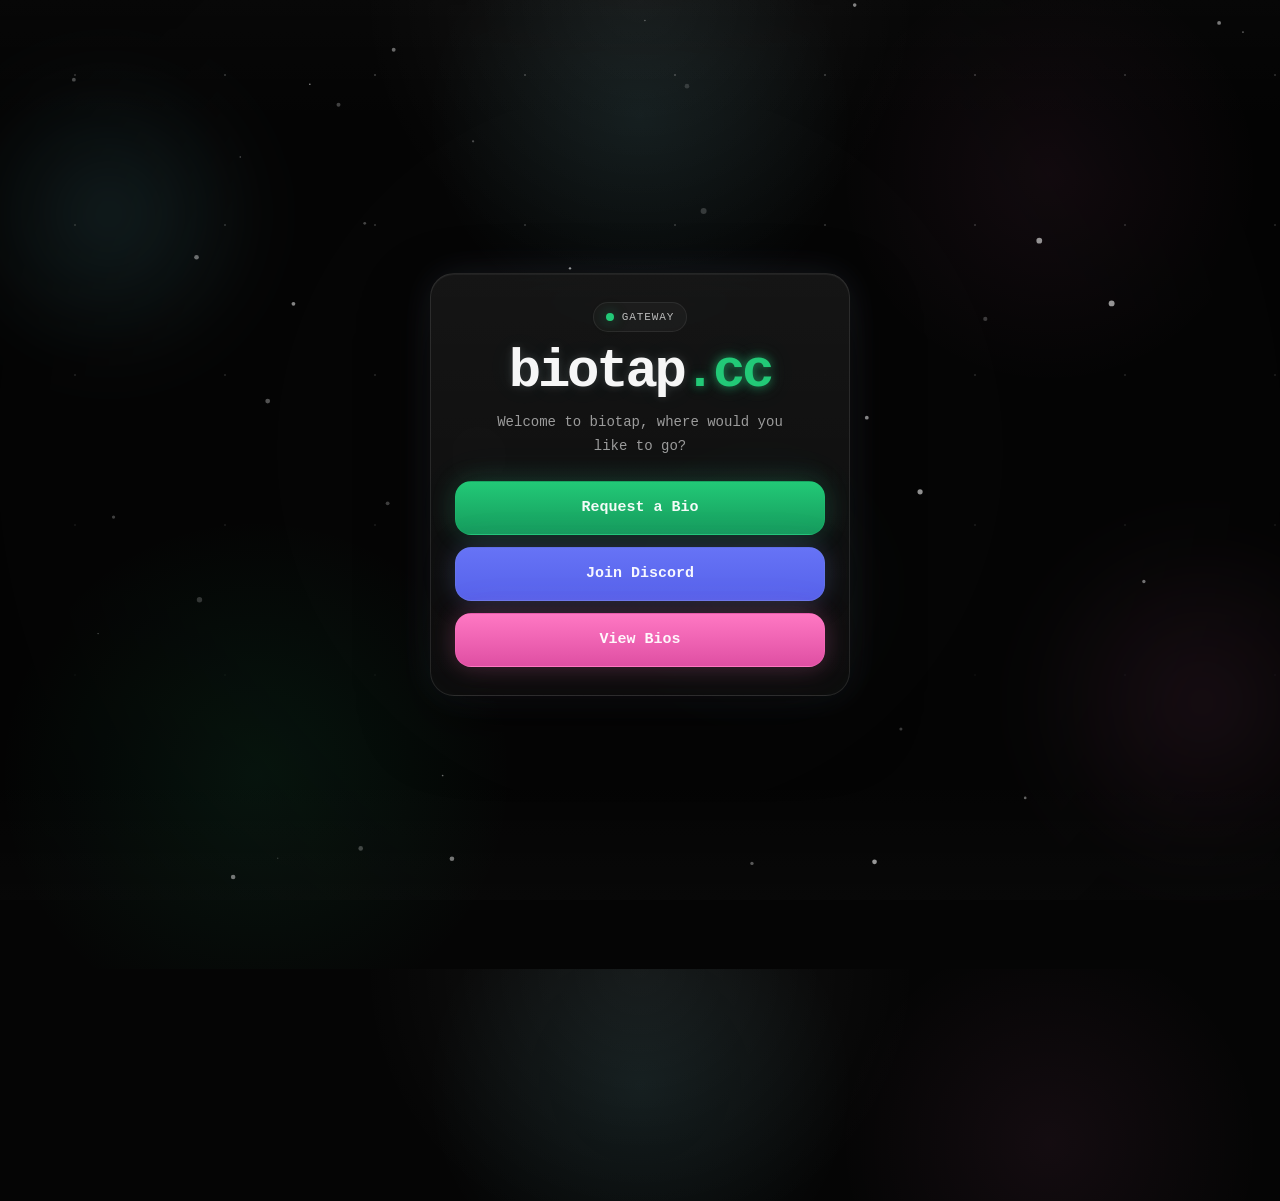
<file: index.html>
<!DOCTYPE html>
<html lang="en">
<head>
    <meta charset="UTF-8" />
    <meta name="viewport" content="width=device-width, initial-scale=1" />
    <title>Biotap</title>
    <meta name="description" content="Clean, custom profile pages built personally. Minimal, fast, and made to feel personal." />
    <meta property="og:title" content="biotap.cc" />
    <meta property="og:description" content="Clean, custom profile pages built personally. Minimal, fast, and made to feel personal." />
    <meta property="og:type" content="website" />
    <meta property="og:url" content="https://biotap.cc" />
    <meta property="og:image" content="https://biotap.cc/favicon.png" />
    <meta name="twitter:card" content="summary" />
    <meta name="twitter:title" content="biotap.cc" />
    <meta name="twitter:description" content="Clean, custom profile pages built personally. Minimal, fast, and made to feel personal." />
    <meta name="twitter:image" content="https://biotap.cc/favicon.png" />
    <link rel="canonical" href="https://biotap.cc" />
    <link rel="icon" type="image/png" href="./favicon.png" />
    <style>
        :root {
            color-scheme: dark;
            --bg: #050505;
            --panel: rgba(255, 255, 255, 0.035);
            --border: rgba(255, 255, 255, 0.08);
            --text: rgba(255, 255, 255, 0.96);
            --muted: rgba(255, 255, 255, 0.56);
            --green: #22c977;
            --green-deep: #169b5c;
            --teal: #79f0ff;
            --pink: #ff78c3;
        }

        * {
            box-sizing: border-box;
        }

        html,
        body {
            margin: 0;
            min-height: 100%;
            background:
                radial-gradient(circle at 50% 12%, rgba(121, 240, 255, 0.08), transparent 20%),
                radial-gradient(circle at top, rgba(255, 255, 255, 0.06), transparent 24%),
                radial-gradient(circle at 20% 80%, rgba(34, 201, 119, 0.09), transparent 20%),
                radial-gradient(circle at 82% 18%, rgba(255, 120, 195, 0.06), transparent 16%),
                var(--bg);
            color: var(--text);
            font-family: Consolas, "Courier New", monospace;
        }

        body {
            position: relative;
            min-height: 100vh;
            display: flex;
            align-items: center;
            justify-content: center;
            padding: 20px;
            overflow: hidden;
            user-select: none;
            -webkit-user-select: none;
        }

        .ambient-orb {
            position: fixed;
            border-radius: 999px;
            pointer-events: none;
            filter: blur(22px);
            opacity: 0.28;
            mix-blend-mode: screen;
            z-index: 0;
            animation: orb-float 12s ease-in-out infinite alternate;
        }

        .ambient-orb.one {
            width: 320px;
            height: 320px;
            top: 6%;
            left: -4%;
            background: radial-gradient(circle, rgba(121, 240, 255, 0.42), transparent 70%);
        }

        .ambient-orb.two {
            width: 360px;
            height: 360px;
            right: -8%;
            bottom: 2%;
            background: radial-gradient(circle, rgba(255, 120, 195, 0.32), transparent 70%);
            animation-delay: -3s;
        }

        .ambient-orb.three {
            width: 240px;
            height: 240px;
            top: 52%;
            left: 50%;
            background: radial-gradient(circle, rgba(34, 201, 119, 0.24), transparent 72%);
            animation-delay: -6s;
        }

        body::before {
            content: "";
            position: fixed;
            inset: 0;
            pointer-events: none;
            opacity: 0.24;
            background-image: radial-gradient(circle, rgba(255, 255, 255, 0.88) 0 1px, transparent 1.5px);
            background-size: 150px 150px;
            mask-image: linear-gradient(180deg, rgba(0, 0, 0, 0.95), transparent 90%);
        }

        body::after {
            content: "";
            position: fixed;
            inset: 0;
            pointer-events: none;
            background:
                linear-gradient(180deg, rgba(255, 255, 255, 0.015), transparent 14%, transparent 86%, rgba(255, 255, 255, 0.015)),
                radial-gradient(circle at center, transparent 46%, rgba(0, 0, 0, 0.3) 100%);
        }

        #particles {
            position: fixed;
            inset: 0;
            width: 100%;
            height: 100%;
            pointer-events: none;
            z-index: 0;
        }

        .shell {
            position: relative;
            width: min(760px, 100%);
            padding: 24px;
            border-radius: 30px;
            background:
                linear-gradient(180deg, rgba(255, 255, 255, 0.03), rgba(255, 255, 255, 0.008)),
                rgba(12, 12, 12, 0.68);
            border: 1px solid rgba(255, 255, 255, 0.09);
            box-shadow:
                0 30px 80px rgba(0, 0, 0, 0.42),
                0 0 40px rgba(121, 240, 255, 0.07),
                0 0 80px rgba(255, 120, 195, 0.05),
                inset 0 1px 0 rgba(255, 255, 255, 0.05);
            backdrop-filter: blur(16px);
            -webkit-backdrop-filter: blur(16px);
            z-index: 1;
            overflow: visible;
            transform: translateZ(0);
        }

        .shell.gateway-mode {
            background: transparent;
            border-color: transparent;
            box-shadow: none;
            backdrop-filter: none;
            -webkit-backdrop-filter: none;
        }

        .shell::before {
            content: "";
            position: absolute;
            inset: 1px;
            border-radius: 29px;
            pointer-events: none;
            background: linear-gradient(180deg, rgba(255, 255, 255, 0.04), transparent 18%);
        }

        .shell::after {
            content: "";
            position: absolute;
            inset: -20%;
            pointer-events: none;
            background:
                linear-gradient(115deg, transparent 30%, rgba(255, 255, 255, 0.055) 48%, transparent 62%);
            opacity: 0.42;
            transform: translateX(-42%) rotate(8deg);
            animation: shell-sweep 7.8s linear infinite;
        }

        .shell.gateway-mode::before,
        .shell.gateway-mode::after {
            opacity: 0;
        }

        .brand {
            position: relative;
            display: inline-flex;
            align-items: center;
            gap: 10px;
            padding: 9px 13px;
            border-radius: 999px;
            background: var(--panel);
            border: 1px solid var(--border);
            font-size: 12px;
            letter-spacing: 0.08em;
            text-transform: uppercase;
            box-shadow:
                0 0 18px rgba(121, 240, 255, 0.06),
                inset 0 1px 0 rgba(255, 255, 255, 0.04);
        }

        .shell.gateway-mode .brand {
            opacity: 0;
            pointer-events: none;
        }

        .brand-dot {
            width: 8px;
            height: 8px;
            border-radius: 50%;
            background: var(--green);
            box-shadow:
                0 0 12px rgba(34, 201, 119, 0.4),
                0 0 24px rgba(34, 201, 119, 0.2);
        }

        .brand-tooltip {
            position: absolute;
            left: 0;
            bottom: calc(100% + 12px);
            transform: translateY(4px);
            padding: 8px 12px;
            border-radius: 999px;
            background: rgba(14, 14, 14, 0.84);
            border: 1px solid rgba(255, 255, 255, 0.08);
            box-shadow:
                0 10px 24px rgba(0, 0, 0, 0.24),
                inset 0 1px 0 rgba(255, 255, 255, 0.05);
            color: rgba(255, 255, 255, 0.92);
            font-size: 11px;
            letter-spacing: 0.04em;
            white-space: nowrap;
            opacity: 0;
            pointer-events: none;
            transition: opacity 0.18s ease, transform 0.18s ease;
        }

        .brand:hover .brand-tooltip {
            opacity: 1;
            transform: translateY(0);
        }

        .brand-tooltip-value {
            color: #9cff57;
            text-shadow:
                0 0 8px rgba(156, 255, 87, 0.55),
                0 0 16px rgba(156, 255, 87, 0.28);
        }

        .hero {
            padding: 72px 18px 64px;
            text-align: center;
            position: relative;
            transition: opacity 0.45s ease, transform 0.45s ease;
        }

        .hero.is-hidden {
            opacity: 0;
            transform: translateY(12px);
            pointer-events: none;
        }

        .hero-view {
            display: none;
        }

        .hero-view.is-active {
            display: block;
        }

        .hero.is-prompting {
            filter: blur(10px);
            pointer-events: none;
            user-select: none;
        }

        .gateway {
            position: absolute;
            inset: 24px;
            z-index: 3;
            display: flex;
            align-items: center;
            justify-content: center;
            transition: opacity 0.4s ease, visibility 0.4s ease;
        }

        .gateway.is-hidden {
            opacity: 0;
            visibility: hidden;
            pointer-events: none;
        }

        .gateway-card {
            width: min(420px, 100%);
            padding: 28px 24px;
            border-radius: 24px;
            border: 1px solid rgba(255, 255, 255, 0.1);
            background:
                linear-gradient(180deg, rgba(255, 255, 255, 0.05), rgba(255, 255, 255, 0.015)),
                rgba(10, 10, 10, 0.82);
            box-shadow:
                0 28px 70px rgba(0, 0, 0, 0.42),
                0 0 36px rgba(121, 240, 255, 0.08),
                0 0 60px rgba(255, 120, 195, 0.05),
                inset 0 1px 0 rgba(255, 255, 255, 0.05);
            backdrop-filter: blur(18px);
            -webkit-backdrop-filter: blur(18px);
            text-align: center;
        }

        .gateway-kicker {
            display: inline-flex;
            align-items: center;
            gap: 8px;
            margin-bottom: 14px;
            padding: 8px 12px;
            border-radius: 999px;
            border: 1px solid rgba(255, 255, 255, 0.08);
            background: rgba(255, 255, 255, 0.03);
            color: rgba(255, 255, 255, 0.7);
            font-size: 11px;
            letter-spacing: 0.08em;
            text-transform: uppercase;
        }

        .gateway-title {
            margin: 0;
            font-size: clamp(32px, 7vw, 54px);
            line-height: 0.95;
            letter-spacing: -0.06em;
            text-shadow:
                0 0 10px rgba(255, 255, 255, 0.14),
                0 0 28px rgba(121, 240, 255, 0.08);
        }

        .gateway-title-accent {
            color: var(--green);
            text-shadow:
                0 0 8px rgba(34, 201, 119, 0.55),
                0 0 16px rgba(34, 201, 119, 0.28),
                0 0 34px rgba(121, 240, 255, 0.14);
        }

        .gateway-copy {
            margin: 14px auto 0;
            max-width: 300px;
            color: rgba(255, 255, 255, 0.58);
            font-size: 14px;
            line-height: 1.7;
        }

        .gateway-actions {
            margin-top: 22px;
            display: grid;
            gap: 12px;
        }

        .gateway-btn {
            width: 100%;
            min-height: 54px;
            padding: 0 18px;
            border: 1px solid rgba(255, 255, 255, 0.1);
            border-radius: 16px;
            background:
                linear-gradient(180deg, rgba(255, 255, 255, 0.045), rgba(255, 255, 255, 0.02)),
                rgba(255, 255, 255, 0.02);
            color: rgba(255, 255, 255, 0.95);
            font: inherit;
            font-size: 15px;
            font-weight: 700;
            cursor: pointer;
            box-shadow:
                0 0 16px rgba(121, 240, 255, 0.05),
                inset 0 1px 0 rgba(255, 255, 255, 0.03);
            transition: transform 0.18s ease, border-color 0.18s ease, box-shadow 0.18s ease, filter 0.18s ease;
        }

        .gateway-btn:hover {
            transform: translateY(-1px);
            border-color: rgba(121, 240, 255, 0.16);
            box-shadow:
                0 0 22px rgba(121, 240, 255, 0.09),
                inset 0 1px 0 rgba(255, 255, 255, 0.04);
        }

        .gateway-btn.primary {
            background: linear-gradient(180deg, var(--green), var(--green-deep));
            border-color: rgba(34, 201, 119, 0.22);
            box-shadow:
                0 0 24px rgba(34, 201, 119, 0.18),
                0 0 42px rgba(121, 240, 255, 0.08);
        }

        .gateway-btn.primary:hover {
            filter: brightness(1.04);
            border-color: rgba(34, 201, 119, 0.3);
        }

        .gateway-btn.discord {
            background: linear-gradient(180deg, #6673f6, #5662ea);
            border-color: rgba(114, 137, 218, 0.3);
            box-shadow:
                0 0 22px rgba(114, 137, 218, 0.2),
                0 0 44px rgba(114, 137, 218, 0.08);
        }

        .gateway-btn.discord:hover {
            filter: brightness(1.05);
            border-color: rgba(114, 137, 218, 0.42);
            box-shadow:
                0 0 28px rgba(114, 137, 218, 0.26),
                0 0 52px rgba(114, 137, 218, 0.12);
        }

        .gateway-btn.bios {
            background: linear-gradient(180deg, #ff78c3, #df4fa3);
            border-color: rgba(255, 120, 195, 0.28);
            box-shadow:
                0 0 22px rgba(255, 120, 195, 0.2),
                0 0 44px rgba(255, 120, 195, 0.08);
        }

        .gateway-btn.bios:hover {
            filter: brightness(1.05);
            border-color: rgba(255, 120, 195, 0.4);
            box-shadow:
                0 0 28px rgba(255, 120, 195, 0.26),
                0 0 52px rgba(255, 120, 195, 0.12);
        }

        h1 {
            margin: 18px 0 14px;
            font-size: clamp(44px, 9vw, 88px);
            line-height: 0.92;
            letter-spacing: -0.06em;
            text-shadow:
                0 0 8px rgba(255, 255, 255, 0.18),
                0 0 18px rgba(255, 255, 255, 0.08),
                0 0 56px rgba(255, 255, 255, 0.06);
        }

        .hero-glow {
            display: inline-block;
            color: var(--green);
            text-shadow:
                0 0 8px rgba(34, 201, 119, 0.55),
                0 0 16px rgba(34, 201, 119, 0.28),
                0 0 36px rgba(121, 240, 255, 0.14);
            animation: hero-glow-shift 4.6s ease-in-out infinite;
        }

        .hero-glow.fx-active {
            animation:
                hero-glow-shift 4.6s ease-in-out infinite,
                hero-flicker 0.42s steps(1, end) 1,
                hero-jitter 0.42s ease-in-out 1;
        }

        p {
            max-width: 520px;
            margin: 0 auto;
            color: var(--muted);
            font-size: clamp(15px, 2vw, 18px);
            line-height: 1.75;
            text-shadow: 0 0 16px rgba(255, 255, 255, 0.04);
        }

        .request-form {
            width: min(520px, 100%);
            margin: 30px auto 0;
            display: grid;
            gap: 14px;
            text-align: left;
            position: relative;
            z-index: 1;
        }

        .field {
            display: grid;
            gap: 8px;
        }

        .field-label {
            color: rgba(255, 255, 255, 0.72);
            font-size: 12px;
            letter-spacing: 0.08em;
            text-transform: uppercase;
        }

        .field-input,
        .field-textarea {
            width: 100%;
            border: 1px solid rgba(255, 255, 255, 0.1);
            border-radius: 16px;
            background:
                linear-gradient(180deg, rgba(255, 255, 255, 0.04), rgba(255, 255, 255, 0.02)),
                rgba(255, 255, 255, 0.03);
            color: var(--text);
            font: inherit;
            outline: none;
            user-select: text;
            -webkit-user-select: text;
            transition: border-color 0.18s ease, background 0.18s ease, box-shadow 0.18s ease, transform 0.18s ease;
            box-shadow:
                0 0 0 rgba(0, 0, 0, 0),
                inset 0 1px 0 rgba(255, 255, 255, 0.03);
        }

        .field-input {
            height: 54px;
            padding: 0 16px;
        }

        .field-textarea {
            min-height: 120px;
            padding: 14px 16px;
            resize: vertical;
        }

        .field-input::placeholder,
        .field-textarea::placeholder {
            color: rgba(255, 255, 255, 0.34);
        }

        .field-input:focus,
        .field-textarea:focus {
            border-color: rgba(34, 201, 119, 0.48);
            background: rgba(255, 255, 255, 0.05);
            box-shadow:
                0 0 0 4px rgba(34, 201, 119, 0.08),
                0 0 22px rgba(121, 240, 255, 0.08);
            transform: translateY(-1px);
        }

        .field-note {
            margin-top: 2px;
            color: rgba(255, 120, 120, 0.78);
            font-size: 12px;
            line-height: 1.5;
        }

        .cta {
            min-width: 184px;
            height: 56px;
            padding: 0 24px;
            margin-top: 6px;
            border: 0;
            border-radius: 16px;
            display: inline-flex;
            align-items: center;
            justify-content: center;
            text-decoration: none;
            color: #fff;
            font: inherit;
            font-size: 15px;
            font-weight: 700;
            cursor: pointer;
            background: linear-gradient(180deg, var(--green), var(--green-deep));
            box-shadow:
                0 0 24px rgba(34, 201, 119, 0.18),
                0 0 42px rgba(121, 240, 255, 0.08);
            transition: transform 0.18s ease, filter 0.18s ease;
        }

        .cta:hover {
            transform: translateY(-2px);
            filter: brightness(1.04);
        }

        .music-toggle {
            position: absolute;
            top: 24px;
            right: 24px;
            z-index: 2;
            width: 42px;
            height: 42px;
            border: 1px solid rgba(255, 255, 255, 0.1);
            border-radius: 999px;
            background: rgba(255, 255, 255, 0.04);
            color: rgba(255, 255, 255, 0.92);
            font: inherit;
            font-size: 16px;
            cursor: pointer;
            display: inline-flex;
            align-items: center;
            justify-content: center;
            box-shadow:
                0 0 18px rgba(121, 240, 255, 0.08),
                inset 0 1px 0 rgba(255, 255, 255, 0.04);
            backdrop-filter: blur(10px);
            -webkit-backdrop-filter: blur(10px);
            transition: transform 0.18s ease, border-color 0.18s ease, box-shadow 0.18s ease;
        }

        .music-toggle:hover {
            transform: translateY(-1px) scale(1.03);
            border-color: rgba(121, 240, 255, 0.18);
            box-shadow:
                0 0 26px rgba(121, 240, 255, 0.12),
                inset 0 1px 0 rgba(255, 255, 255, 0.05);
        }

        .music-toggle.is-muted {
            opacity: 0.78;
        }

        .music-toggle.is-hidden {
            opacity: 0;
            pointer-events: none;
        }

        .success-note {
            margin: 18px auto 0;
            width: fit-content;
            max-width: 100%;
            padding: 10px 14px;
            border-radius: 999px;
            background: rgba(34, 201, 119, 0.12);
            border: 1px solid rgba(34, 201, 119, 0.22);
            color: rgba(255, 255, 255, 0.92);
            font-size: 13px;
            letter-spacing: 0.04em;
            display: none;
        }

        .success-note.visible {
            display: inline-flex;
            align-items: center;
            justify-content: center;
        }

        .success-note.error {
            background: rgba(255, 90, 90, 0.12);
            border-color: rgba(255, 90, 90, 0.22);
        }

        .bios-view {
            max-width: 560px;
            margin: 0 auto;
        }

        .bios-copy {
            margin-bottom: 28px;
        }

        .bios-grid {
            display: grid;
            gap: 14px;
            margin-top: 26px;
        }

        .bio-link {
            display: flex;
            align-items: center;
            justify-content: center;
            min-height: 58px;
            padding: 0 18px;
            border-radius: 18px;
            border: 1px solid rgba(255, 255, 255, 0.1);
            background:
                linear-gradient(180deg, rgba(255, 255, 255, 0.03), rgba(255, 255, 255, 0.015)),
                rgba(255, 255, 255, 0.02);
            color: rgba(255, 255, 255, 0.72);
            text-decoration: none;
            font-size: 15px;
            font-weight: 700;
            letter-spacing: 0.02em;
            box-shadow:
                0 0 0 rgba(0, 0, 0, 0),
                inset 0 1px 0 rgba(255, 255, 255, 0.03);
            transition:
                transform 0.18s ease,
                border-color 0.18s ease,
                box-shadow 0.18s ease,
                color 0.18s ease,
                background 0.18s ease;
        }

        .bio-link-accent {
            color: var(--green);
            text-shadow:
                0 0 8px rgba(34, 201, 119, 0.45),
                0 0 16px rgba(34, 201, 119, 0.22);
            transition: color 0.18s ease, text-shadow 0.18s ease;
        }

        .bio-link:hover {
            transform: translateY(-2px) scale(1.025);
            color: rgba(255, 255, 255, 0.96);
            border-color: rgba(34, 201, 119, 0.34);
            background:
                linear-gradient(180deg, rgba(34, 201, 119, 0.18), rgba(22, 155, 92, 0.12)),
                rgba(34, 201, 119, 0.08);
            box-shadow:
                0 0 28px rgba(34, 201, 119, 0.18),
                0 0 54px rgba(121, 240, 255, 0.08);
        }

        .bio-link:hover .bio-link-accent {
            color: #9cff57;
            text-shadow:
                0 0 10px rgba(156, 255, 87, 0.6),
                0 0 20px rgba(34, 201, 119, 0.26);
        }

        .bios-back {
            margin-top: 18px;
            border: 1px solid rgba(255, 90, 90, 0.22);
            background: linear-gradient(180deg, rgba(255, 106, 106, 0.16), rgba(190, 45, 45, 0.12));
            color: rgba(255, 255, 255, 0.94);
            box-shadow:
                0 0 22px rgba(255, 90, 90, 0.12),
                0 0 42px rgba(255, 90, 90, 0.05);
        }

        .bios-back:hover {
            transform: translateY(-1px);
            filter: brightness(1.04);
        }

        .request-cta {
            justify-self: center;
            min-width: 356px;
            max-width: 100%;
            margin-top: 18px;
            border: 1px solid rgba(34, 201, 119, 0.24);
            background: linear-gradient(180deg, rgba(34, 201, 119, 0.16), rgba(22, 155, 92, 0.12));
            box-shadow:
                0 0 22px rgba(34, 201, 119, 0.12),
                0 0 42px rgba(34, 201, 119, 0.05);
        }

        .request-cta:hover {
            transform: translateY(-1px);
            filter: brightness(1.04);
        }

        .confirm-overlay {
            position: absolute;
            inset: 24px;
            z-index: 5;
            display: flex;
            align-items: center;
            justify-content: center;
            opacity: 0;
            visibility: hidden;
            pointer-events: none;
            transition: opacity 0.24s ease, visibility 0.24s ease;
        }

        .confirm-overlay.is-visible {
            opacity: 1;
            visibility: visible;
            pointer-events: auto;
        }

        .confirm-card {
            width: min(420px, 100%);
            padding: 28px 24px;
            border-radius: 24px;
            border: 1px solid rgba(255, 255, 255, 0.1);
            background:
                linear-gradient(180deg, rgba(255, 255, 255, 0.05), rgba(255, 255, 255, 0.015)),
                rgba(10, 10, 10, 0.86);
            box-shadow:
                0 28px 70px rgba(0, 0, 0, 0.42),
                0 0 36px rgba(121, 240, 255, 0.08),
                inset 0 1px 0 rgba(255, 255, 255, 0.05);
            backdrop-filter: blur(18px);
            -webkit-backdrop-filter: blur(18px);
            text-align: center;
        }

        .confirm-title {
            margin: 0;
            font-size: clamp(28px, 5vw, 38px);
            letter-spacing: -0.04em;
            line-height: 1;
            text-shadow:
                0 0 8px rgba(255, 255, 255, 0.15),
                0 0 24px rgba(121, 240, 255, 0.08);
        }

        .confirm-copy {
            margin: 14px auto 0;
            max-width: 300px;
            color: rgba(255, 255, 255, 0.62);
            font-size: 14px;
            line-height: 1.7;
        }

        .confirm-actions {
            margin-top: 22px;
            display: grid;
            gap: 12px;
        }

        .confirm-btn {
            width: 100%;
            min-height: 54px;
            border-radius: 16px;
            border: 1px solid rgba(255, 255, 255, 0.1);
            color: rgba(255, 255, 255, 0.96);
            font: inherit;
            font-size: 15px;
            font-weight: 700;
            cursor: pointer;
            transition: transform 0.18s ease, filter 0.18s ease, box-shadow 0.18s ease, border-color 0.18s ease;
        }

        .confirm-btn:hover {
            transform: translateY(-1px);
            filter: brightness(1.04);
        }

        .confirm-btn.confirm {
            background: linear-gradient(180deg, rgba(34, 201, 119, 0.16), rgba(22, 155, 92, 0.12));
            border-color: rgba(34, 201, 119, 0.24);
            box-shadow:
                0 0 22px rgba(34, 201, 119, 0.12),
                0 0 42px rgba(34, 201, 119, 0.05);
        }

        .confirm-btn.cancel {
            background: linear-gradient(180deg, rgba(255, 106, 106, 0.16), rgba(190, 45, 45, 0.12));
            border-color: rgba(255, 90, 90, 0.22);
            box-shadow:
                0 0 22px rgba(255, 90, 90, 0.12),
                0 0 42px rgba(255, 90, 90, 0.05);
        }

        @keyframes hero-glow-shift {
            0%,
            100% {
                text-shadow:
                    0 0 8px rgba(34, 201, 119, 0.55),
                    0 0 16px rgba(34, 201, 119, 0.28),
                    0 0 36px rgba(121, 240, 255, 0.14);
            }

            50% {
                text-shadow:
                    0 0 10px rgba(34, 201, 119, 0.72),
                    0 0 24px rgba(34, 201, 119, 0.34),
                    0 0 52px rgba(121, 240, 255, 0.18);
            }
        }

        @keyframes hero-flicker {
            0%,
            100% {
                opacity: 1;
            }

            18%,
            42%,
            68% {
                opacity: 0.72;
            }

            26%,
            55%,
            78% {
                opacity: 0.92;
            }
        }

        @keyframes hero-jitter {
            0%,
            100% {
                transform: translate(0, 0);
            }

            20% {
                transform: translate(-2px, 0);
            }

            40% {
                transform: translate(2px, 0);
            }

            60% {
                transform: translate(-2px, 1px);
            }

            80% {
                transform: translate(2px, -1px);
            }
        }

        @keyframes orb-float {
            0% {
                transform: translate3d(0, 0, 0) scale(1);
            }

            100% {
                transform: translate3d(20px, -18px, 0) scale(1.08);
            }
        }

        @keyframes shell-sweep {
            0% {
                transform: translateX(-42%) rotate(8deg);
            }

            100% {
                transform: translateX(46%) rotate(8deg);
            }
        }

        @media (max-width: 640px) {
            body {
                padding: 14px;
            }

            .shell {
                padding: 16px;
                border-radius: 24px;
            }

            .hero {
                padding: 54px 8px 48px;
            }
        }
    </style>
</head>
<body>
    <audio id="page-music" loop>
        <source src="./websitemusic.mp3" type="audio/mpeg" />
    </audio>
    <canvas id="particles"></canvas>
    <div class="ambient-orb one" aria-hidden="true"></div>
    <div class="ambient-orb two" aria-hidden="true"></div>
    <div class="ambient-orb three" aria-hidden="true"></div>

    <main class="shell gateway-mode" id="main-shell">
        <button class="music-toggle is-hidden" id="music-toggle" type="button" aria-label="Toggle music">||</button>
        <div class="brand">
            <span class="brand-dot"></span>
            Biotap
            <span class="brand-tooltip">Total users: <span class="brand-tooltip-value">8</span></span>
        </div>

        <section class="gateway" id="gateway">
            <div class="gateway-card">
                <div class="gateway-kicker">
                    <span class="brand-dot"></span>
                    Gateway
                </div>
                <h2 class="gateway-title">biotap<span class="gateway-title-accent">.cc</span></h2>
                <p class="gateway-copy">
                    Welcome to biotap, where would you like to go?
                </p>
                <div class="gateway-actions">
                    <button class="gateway-btn primary" id="open-main" type="button">Request a Bio</button>
                    <button class="gateway-btn discord" id="open-discord" type="button">Join Discord</button>
                    <button class="gateway-btn bios" id="open-bios" type="button">View Bios</button>
                </div>
            </div>
        </section>

        <section class="hero is-hidden" id="hero">
            <div class="hero-view is-active" id="request-view">
                <h1>Request your <span class="hero-glow">Custom Bio</span>.</h1>
                <p>
                    Clean, custom profile pages built personally.
                    Minimal, fast, and made to feel personal.
                </p>
                <form class="request-form" id="request-form" action="https://formspree.io/f/mbdpnjya" method="POST">
                    <label class="field">
                        <span class="field-label">Your email</span>
                        <input class="field-input" type="email" name="email" placeholder="you@example.com" required />
                    </label>

                    <label class="field">
                        <span class="field-label">How should your bio look?</span>
                        <textarea
                            class="field-textarea"
                            name="message"
                            placeholder="Tell me what username you want and any style ideas."
                            required
                        ></textarea>
                        <span class="field-note">Please be patient while your bio request is reviewed.</span>
                    </label>

                    <button class="cta request-cta" id="request-submit" type="submit">Request a Bio</button>
                </form>
                <div class="success-note" id="success-note">Email sent.</div>
                <button class="cta bios-back" id="request-back-home" type="button">Back to Home Page</button>
            </div>

            <div class="hero-view bios-view" id="bios-view">
                <h1>View <span class="hero-glow">Bios</span>.</h1>
                <p class="bios-copy">
                    Browse the current member pages and jump straight into their bios.
                </p>
                <div class="bios-grid">
                    <a class="bio-link" href="https://biotap.cc/baimed">biotap.cc/<span class="bio-link-accent">baimed</span></a>
                    <a class="bio-link" href="https://biotap.cc/moose">biotap.cc/<span class="bio-link-accent">moose</span></a>
                    <a class="bio-link" href="https://biotap.cc/fent">biotap.cc/<span class="bio-link-accent">fent</span></a>
                    <a class="bio-link" href="https://biotap.cc/cloakzu">biotap.cc/<span class="bio-link-accent">cloakzu</span></a>
                    <a class="bio-link" href="https://biotap.cc/rna">biotap.cc/<span class="bio-link-accent">rna</span></a>
                    <a class="bio-link" href="https://biotap.cc/master">biotap.cc/<span class="bio-link-accent">master</span></a>
                    <a class="bio-link" href="https://biotap.cc/burddyy">biotap.cc/<span class="bio-link-accent">burddyy</span></a>
                    <a class="bio-link" href="https://biotap.cc/fold">biotap.cc/<span class="bio-link-accent">fold</span></a>
                </div>
                <button class="cta bios-back" id="back-to-home" type="button">Back to Home Page</button>
            </div>
        </section>

        <section class="confirm-overlay" id="confirm-overlay">
            <div class="confirm-card">
                <h2 class="confirm-title">Open Bio?</h2>
                <p class="confirm-copy" id="confirm-copy">
                    You’re about to leave the hub and open a member bio.
                </p>
                <div class="confirm-actions">
                    <button class="confirm-btn confirm" id="confirm-go" type="button">Confirm</button>
                    <button class="confirm-btn cancel" id="confirm-cancel" type="button">Cancel</button>
                </div>
            </div>
        </section>
    </main>

    <script>
        const requestForm = document.getElementById("request-form");
        const requestSubmit = document.getElementById("request-submit");
        const successNote = document.getElementById("success-note");
        const gateway = document.getElementById("gateway");
        const heroSection = document.getElementById("hero");
        const mainShell = document.getElementById("main-shell");
        const openMain = document.getElementById("open-main");
        const openDiscord = document.getElementById("open-discord");
        const openBios = document.getElementById("open-bios");
        const requestView = document.getElementById("request-view");
        const biosView = document.getElementById("bios-view");
        const requestBackHome = document.getElementById("request-back-home");
        const backToHome = document.getElementById("back-to-home");
        const confirmOverlay = document.getElementById("confirm-overlay");
        const confirmCopy = document.getElementById("confirm-copy");
        const confirmGo = document.getElementById("confirm-go");
        const confirmCancel = document.getElementById("confirm-cancel");
        const pageMusic = document.getElementById("page-music");
        const musicToggle = document.getElementById("music-toggle");
        const bioLinks = document.querySelectorAll(".bio-link");
        let musicEnabled = true;
        let musicStarted = false;
        let pendingBioHref = "";
        const discordGatewayUrl = "https://discord.gg/8MVsXPq56q";

        function fadeMusicIn(targetVolume = 0.32, duration = 2000) {
            if (!pageMusic || !musicEnabled) return;

            if (!musicStarted) {
                pageMusic.currentTime = 0;
                pageMusic.volume = 0;
            }

            pageMusic.play().then(() => {
                musicStarted = true;
                const start = performance.now();

                function step(now) {
                    const progress = Math.min((now - start) / duration, 1);
                    pageMusic.volume = targetVolume * progress;

                    if (progress < 1) {
                        requestAnimationFrame(step);
                    }
                }

                requestAnimationFrame(step);
            }).catch(() => {
                /* ignore blocked playback attempts */
            });
        }

        function startMusicFromInteraction() {
            if (!pageMusic || !musicEnabled) {
                return;
            }
            pageMusic.pause();
            pageMusic.currentTime = 0;
            pageMusic.volume = 0;
            musicStarted = false;
            fadeMusicIn();
        }

        function resetMusicToggleForActivePage() {
            if (!musicToggle) return;
            musicToggle.textContent = "||";
            musicToggle.classList.remove("is-muted");
        }

        function stopMusicForGateway() {
            if (!pageMusic) return;
            pageMusic.pause();
            pageMusic.currentTime = 0;
            pageMusic.volume = 0;
            musicStarted = false;
            musicToggle.textContent = "♪";
            musicToggle.classList.add("is-muted");
        }

        function openBioPrompt(href, label) {
            pendingBioHref = href;
            if (confirmCopy) {
                confirmCopy.textContent = `You’re about to open ${label}.`;
            }
            heroSection?.classList.add("is-prompting");
            confirmOverlay?.classList.add("is-visible");
        }

        function closeBioPrompt() {
            pendingBioHref = "";
            heroSection?.classList.remove("is-prompting");
            confirmOverlay?.classList.remove("is-visible");
        }

        function showRequestView() {
            requestView?.classList.add("is-active");
            biosView?.classList.remove("is-active");
        }

        function showBiosView() {
            biosView?.classList.add("is-active");
            requestView?.classList.remove("is-active");
        }

        function revealMainSite(view = "request") {
            gateway?.classList.add("is-hidden");
            heroSection?.classList.remove("is-hidden");
            mainShell?.classList.remove("gateway-mode");
            musicToggle?.classList.remove("is-hidden");
            resetMusicToggleForActivePage();

            if (view === "bios") {
                showBiosView();
                return;
            }

            showRequestView();
        }

        function showGateway() {
            gateway?.classList.remove("is-hidden");
            heroSection?.classList.add("is-hidden");
            mainShell?.classList.add("gateway-mode");
            musicToggle?.classList.add("is-hidden");
            stopMusicForGateway();
        }

        if (openMain) {
            openMain.addEventListener("click", () => {
                startMusicFromInteraction();
                revealMainSite("request");
            });
        }

        if (openDiscord) {
            openDiscord.addEventListener("click", () => {
                window.open(discordGatewayUrl, "_blank", "noopener,noreferrer");
            });
        }

        if (openBios) {
            openBios.addEventListener("click", () => {
                startMusicFromInteraction();
                revealMainSite("bios");
            });
        }

        if (backToHome) {
            backToHome.addEventListener("click", () => {
                showGateway();
            });
        }

        if (requestBackHome) {
            requestBackHome.addEventListener("click", () => {
                showGateway();
            });
        }

        for (const bioLink of bioLinks) {
            bioLink.addEventListener("click", (event) => {
                event.preventDefault();
                openBioPrompt(bioLink.href, bioLink.textContent.trim());
            });
        }

        if (confirmCancel) {
            confirmCancel.addEventListener("click", () => {
                closeBioPrompt();
            });
        }

        if (confirmGo) {
            confirmGo.addEventListener("click", () => {
                if (!pendingBioHref) return;
                window.location.href = pendingBioHref;
            });
        }

        if (musicToggle && pageMusic) {
            musicToggle.addEventListener("click", (event) => {
                event.stopPropagation();

                if (pageMusic.paused) {
                    musicEnabled = true;
                    fadeMusicIn();
                    musicToggle.textContent = "||";
                    musicToggle.classList.remove("is-muted");
                    return;
                }

                musicEnabled = false;
                pageMusic.pause();
                musicToggle.textContent = "♪";
                musicToggle.classList.add("is-muted");
            });
        }

        if (requestForm && requestSubmit && successNote) {
            requestForm.addEventListener("submit", async (event) => {
                event.preventDefault();

                successNote.classList.remove("visible", "error");
                requestSubmit.disabled = true;
                requestSubmit.textContent = "Sending...";

                try {
                    const response = await fetch(requestForm.action, {
                        method: "POST",
                        body: new FormData(requestForm),
                        headers: {
                            Accept: "application/json"
                        }
                    });

                    if (!response.ok) {
                        throw new Error("Form submission failed");
                    }

                    requestForm.reset();
                    successNote.textContent = "Email sent.";
                    successNote.classList.add("visible");
                } catch (error) {
                    successNote.textContent = "Something went wrong. Please try again.";
                    successNote.classList.add("visible", "error");
                } finally {
                    requestSubmit.disabled = false;
                    requestSubmit.textContent = "Request a Bio";
                }
            });
        }
    </script>

    <script>
        const particlesCanvas = document.getElementById("particles");
        const heroGlow = document.querySelector(".hero-glow");

        if (particlesCanvas) {
            const ctx = particlesCanvas.getContext("2d");
            const particles = [];
            const particleCount = 44;

            function resizeParticles() {
                particlesCanvas.width = window.innerWidth;
                particlesCanvas.height = window.innerHeight;
            }

            function seedParticles() {
                particles.length = 0;

                for (let i = 0; i < particleCount; i += 1) {
                    particles.push({
                        x: Math.random() * particlesCanvas.width,
                        y: Math.random() * particlesCanvas.height,
                        size: Math.random() * 2.4 + 0.6,
                        speedY: Math.random() * 0.6 + 0.2,
                        drift: (Math.random() - 0.5) * 0.18,
                        alpha: Math.random() * 0.5 + 0.15
                    });
                }
            }

            function drawParticles() {
                ctx.clearRect(0, 0, particlesCanvas.width, particlesCanvas.height);

                for (const particle of particles) {
                    particle.x += particle.drift;
                    particle.y += particle.speedY;

                    if (particle.y > particlesCanvas.height + 8) {
                        particle.y = -8;
                        particle.x = Math.random() * particlesCanvas.width;
                    }

                    if (particle.x < -8) {
                        particle.x = particlesCanvas.width + 8;
                    } else if (particle.x > particlesCanvas.width + 8) {
                        particle.x = -8;
                    }

                    ctx.beginPath();
                    ctx.arc(particle.x, particle.y, particle.size, 0, Math.PI * 2);
                    ctx.fillStyle = `rgba(255,255,255,${particle.alpha})`;
                    ctx.fill();
                }

                window.requestAnimationFrame(drawParticles);
            }

            resizeParticles();
            seedParticles();
            drawParticles();
            window.addEventListener("resize", () => {
                resizeParticles();
                seedParticles();
            });
        }

        if (heroGlow) {
            function triggerGlowFx() {
                heroGlow.classList.remove("fx-active");
                void heroGlow.offsetWidth;
                heroGlow.classList.add("fx-active");

                window.setTimeout(() => {
                    heroGlow.classList.remove("fx-active");
                }, 420);

                const nextDelay = 950 + Math.random() * 1200;
                window.setTimeout(triggerGlowFx, nextDelay);
            }

            window.setTimeout(triggerGlowFx, 1800);
        }
    </script>
</body>
</html>
</file>
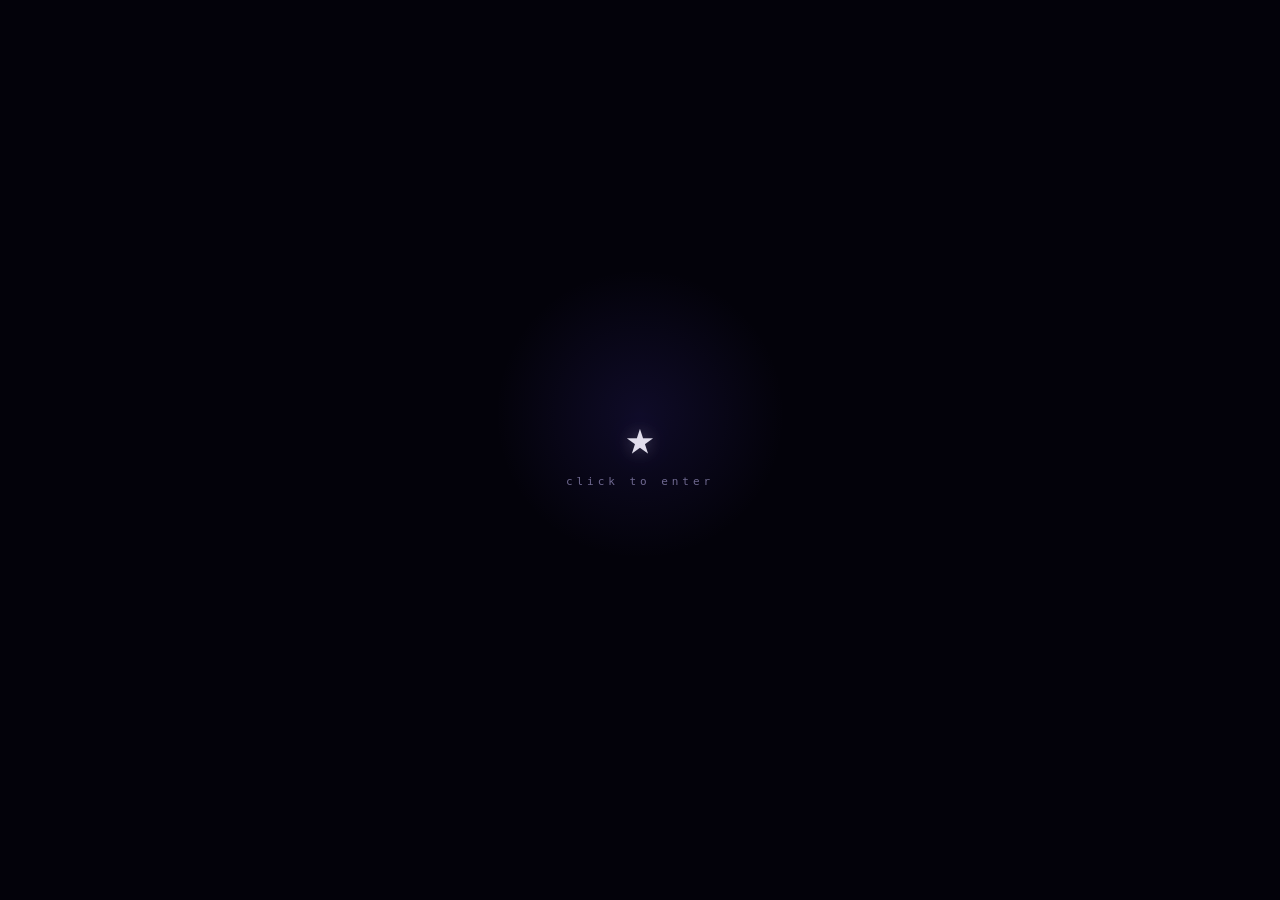
<file: cloakzu.html>
<!DOCTYPE html>
<html lang="en">
<head>
    <meta charset="UTF-8" />
    <meta name="viewport" content="width=device-width, initial-scale=1" />
    <title>cloakzu</title>
    <meta property="og:title" content="cloakzu" />
    <meta property="og:description" content="No weapon formed against you shall prosper." />
    <meta property="og:url" content="https://biotap.cc/cloakzu" />
    <meta property="og:type" content="website" />
    <meta property="og:image" content="https://biotap.cc/cloak/assets/pfp.png" />
    <link rel="canonical" href="https://biotap.cc/cloakzu" />
    <meta name="twitter:card" content="summary_large_image" />
    <meta name="twitter:title" content="cloakzu" />
    <meta name="twitter:description" content="No weapon formed against you shall prosper." />
    <meta name="twitter:image" content="https://biotap.cc/cloak/assets/pfp.png" />
    <link rel="stylesheet" href="./cloak/style.css?v=3" />
    <style>
        :root {
            --site-cursor: url("/cloak/assets/cursor.cur") 16 16, auto;
        }
    </style>
</head>
<body>
    <div id="bgvid" aria-hidden="true"></div>
    <audio id="bgmusic" loop>
        <source src="./cloak/assets/backgroundmusic.mp3" type="audio/mpeg" />
    </audio>

    <div id="bg-overlay"></div>
    <div id="ambient-flares" aria-hidden="true"></div>
    <canvas id="particles"></canvas>
    <div id="cursor-light"></div>

    <div id="intro">
        <div id="heart">★</div>
        <div id="enter">click to enter</div>
    </div>

    <main id="main">
        <section id="profile-wrap">
            <div id="energy-ring" aria-hidden="true"></div>
            <div id="rain-layer"></div>
            <div id="profile-views" data-user="cloakzu">
                <span class="views-eye">◉</span>
                <span id="profile-views-count">...</span>
            </div>
            <div id="member-rank">
                <img
                    src="./cloak/assets/user.png"
                    alt="Member icon"
                    id="member-rank-icon"
                    onerror="this.onerror=null;this.src='https://website-1ir.pages.dev/assets/user.png';"
                />
                <span id="member-rank-tooltip">User: #4</span>
            </div>

            <div id="eye-banner"></div>

            <div id="avatar-shell">
                <img id="pfp" src="./cloak/assets/pfp.gif" alt="Cloakzu avatar" />
            </div>

            <div id="silhouette"></div>

            <div id="identity">
                <h1 id="username" data-text="cloakzu">cloakzu</h1>

                <div id="mini-badges">
                    <span class="mini-badge asset-badge">
                        <img
                            src="./cloak/assets/beta.png"
                            alt="Beta badge"
                            onerror="this.onerror=null;this.src='https://website-1ir.pages.dev/assets/beta.png';"
                        />
                        <span class="mini-badge-tooltip">Beta</span>
                    </span>
                </div>

                <div id="tag-row">
                    <span class="identity-pill">stay humble.</span>
                </div>

                <a id="profile-link" href="https://biotap.cc/cloakzu">Isaiah 54:17</a>
                <p id="status" data-text="No weapon formed against you shall prosper.">No weapon formed against you shall prosper.</p>
                <div id="social-icons">
                    <a href="#" id="discord-copy" aria-label="Discord">
                        <img src="./cloak/assets/discord.png" alt="Discord" />
                        <span id="discord-copy-tooltip">Copied Discord tag</span>
                    </a>
                    <a href="https://open.spotify.com/user/31mtvmzpql6zrctmqfoitzx3n7p4?si=45fe88e9f5194bd2" id="roblox-link" aria-label="Spotify">
                        <img src="./cloak/assets/spotify.png" alt="Spotify" />
                        <span id="roblox-redirect-tooltip">Redirecting you to Spotify</span>
                    </a>
                    <a href="https://namemc.com/cloakzu" id="namemc-link" aria-label="NameMC">
                        <img src="./cloak/assets/namemc.png" alt="NameMC" />
                        <span id="namemc-redirect-tooltip">Redirecting you to NameMC</span>
                    </a>
                </div>
            </div>
        </section>
    </main>

    <script src="./cloak/effects.js?v=3"></script>
</body>
</html>
</file>
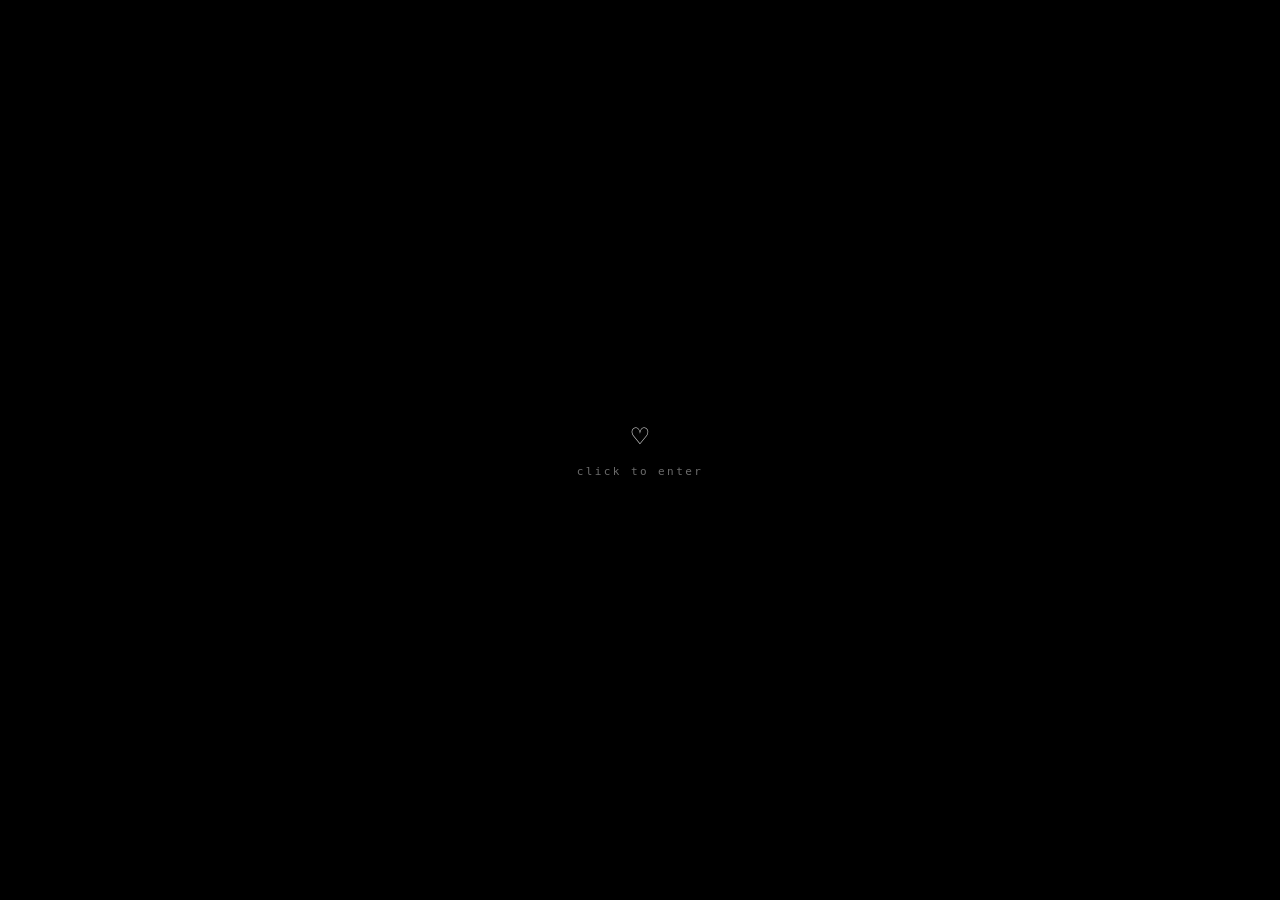
<file: daryl.html>
<!DOCTYPE html>
<html lang="en">
<head>
    <meta charset="UTF-8" />
    <meta name="viewport" content="width=device-width, initial-scale=1" />
    <title>daryl</title>
    <meta property="og:title" content="daryl" />
    <meta property="og:description" content="I am not afraid of tomorrow for I have seen yesterday and love today" />
    <meta property="og:url" content="https://biotap.cc/daryl" />
    <meta property="og:type" content="website" />
    <meta property="og:image" content="https://biotap.cc/rna/assets/pfp.gif" />
    <link rel="canonical" href="https://biotap.cc/daryl" />
    <meta name="twitter:card" content="summary_large_image" />
    <meta name="twitter:title" content="daryl" />
    <meta name="twitter:description" content="I am not afraid of tomorrow for I have seen yesterday and love today" />
    <meta name="twitter:image" content="https://biotap.cc/rna/assets/pfp.gif" />
    <link rel="stylesheet" href="./rna/style.css?v=1" />
    <style>
        :root {
            --site-cursor: url("/rna/assets/cursor.cur") 16 16, auto;
        }
    </style>
</head>
<body>
    <video autoplay muted loop playsinline id="bgvid">
        <source src="./rna/assets/background.mp4" type="video/mp4" />
        <source src="https://website-1ir.pages.dev/assets/background.mp4" type="video/mp4" />
    </video>
    <audio id="bgmusic" loop>
        <source src="./rna/assets/backgroundmusic.mp3" type="audio/mpeg" />
    </audio>

    <div id="bg-overlay"></div>
    <canvas id="particles"></canvas>
    <div id="cursor-light"></div>

    <div id="intro">
        <div id="heart">♡</div>
        <div id="enter">click to enter</div>
    </div>

    <main id="main">
        <section id="profile-wrap">
            <div id="member-rank">
                <img
                    src="./rna/assets/user.png"
                    alt="Member icon"
                    id="member-rank-icon"
                />
                <span id="member-rank-tooltip">User: #5</span>
            </div>

            <div id="profile-views" data-user="rna">
                <span class="views-eye">◉</span>
                <span id="profile-views-count">...</span>
            </div>

            <div id="top-row">
                <div id="pfp-wrap">
                    <img id="pfp" src="./rna/assets/pfp.gif" alt="Profile picture" />
                </div>

                <div id="identity">
                    <div id="name-row">
                        <h1 id="username" data-primary="rna" data-secondary="daryl"></h1>
                        <div id="badges">
                            <span class="badge badge-owner">
                                <img
                                    src="./rna/assets/beta.png"
                                    alt="Beta badge"
                                    class="badge-icon"
                                />
                                <span class="badge-tooltip">Beta</span>
                            </span>
                        </div>
                    </div>

                    <p id="status">I am not afraid of tomorrow for I have seen yesterday and love today</p>
                    <p id="joined" data-joined-date="2026-04-18">Joined today</p>
                    <div id="verse-block">
                        <span id="verse-label">Philippians 4:13</span>
                        <p id="verse-text" data-text="I can do all things through Christ who strengthens me">I can do all things through Christ who strengthens me</p>
                    </div>
                </div>
            </div>

            <a
                id="social-card"
                href="https://discord.com/"
                target="_blank"
                rel="noopener noreferrer"
                data-widget-url="https://ptb.discord.com/api/guilds/1495131685518577875/widget.json"
                data-fallback-invite="https://discord.com/"
            >
                <div id="discord-left">
                    <div id="discord-icon">
                        <img
                            id="discord-server-icon"
                            src="./rna/assets/discordlogo.png"
                            alt="Discord server icon"
                            onerror="this.style.display='none';this.nextElementSibling.style.display='flex';"
                        />
                        <span id="discord-icon-fallback">R</span>
                    </div>

                    <div id="discord-info">
                        <div id="discord-title-row">
                            <span id="discord-title">rna</span>
                            <span id="discord-label">Discord</span>
                        </div>

                        <div id="discord-subtext">
                            <span class="dot"></span>
                            <span>Template</span>
                            <span class="separator">•</span>
                            <span>Update later</span>
                        </div>
                    </div>
                </div>

                <span id="join-wrap">
                    <span id="join-btn">Join</span>
                    <span id="discord-redirect-tooltip">Redirecting you to Discord</span>
                </span>
            </a>

            <div id="social-icons">
                <a href="#" id="discord-copy" aria-label="Discord">
                    <img src="./rna/assets/discord.png" alt="Discord" />
                    <span id="discord-copy-tooltip">Copied Discord tag</span>
                </a>
                <a href="http://instagram.com/cr1minalize/" id="instagram-link" aria-label="Instagram">
                    <img src="./rna/assets/instagram.png" alt="Instagram" />
                    <span id="instagram-redirect-tooltip">Redirecting you to Instagram</span>
                </a>
                <a href="https://namemc.com/profile/rnalol.4" id="namemc-link" aria-label="NameMC">
                    <img src="./rna/assets/namemc.png" alt="NameMC" />
                    <span id="namemc-redirect-tooltip">Redirecting you to NameMC</span>
                </a>
                <a href="https://www.youtube.com/@rnalolxo" id="youtube-link" aria-label="YouTube">
                    <img src="./rna/assets/youtube.png" alt="YouTube" />
                    <span id="youtube-redirect-tooltip">Redirecting you to YouTube</span>
                </a>
                <a href="https://tiktok.com/@rnalol69" id="tiktok-link" aria-label="TikTok">
                    <img src="./rna/assets/tiktok.png" alt="TikTok" />
                    <span id="tiktok-redirect-tooltip">Redirecting you to TikTok</span>
                </a>
            </div>
        </section>
    </main>

    <script src="./rna/effects.js?v=1"></script>
</body>
</html>
</file>
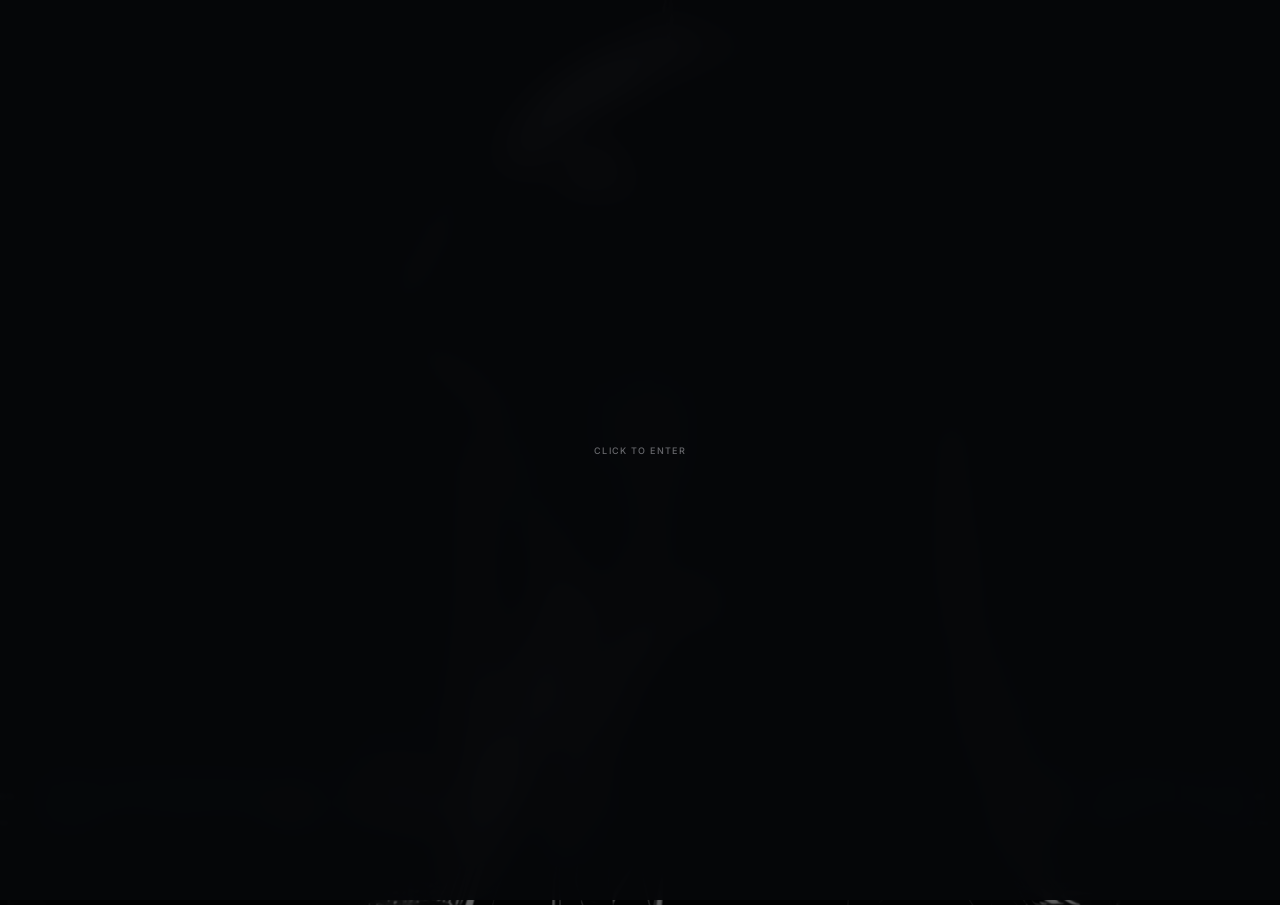
<file: fold.html>
<!doctype html>
<html lang="en">
<head>
    <meta charset="UTF-8" />
    <meta name="viewport" content="width=device-width, initial-scale=1" />
    <meta name="theme-color" content="#090a0c" />
    <title>Fold</title>
    <meta name="description" content="Fold on Biotap." />
    <meta property="og:title" content="Fold" />
    <meta property="og:description" content="Fold on Biotap." />
    <meta property="og:type" content="profile" />
    <meta property="og:url" content="https://biotap.cc/fold" />
    <meta property="og:image" content="https://biotap.cc/fold/assets/pfp.png" />
    <meta name="twitter:card" content="summary" />
    <link rel="canonical" href="https://biotap.cc/fold" />
    <link rel="preconnect" href="https://fonts.googleapis.com" />
    <link rel="preconnect" href="https://fonts.gstatic.com" crossorigin />
    <link href="https://fonts.googleapis.com/css2?family=Inter:wght@400;500;600&family=Syne:wght@500;600;700&display=swap" rel="stylesheet" />
    <link rel="stylesheet" href="./fold/style.css" />
</head>
<body>
    <img class="background" src="./fold/assets/background.png" alt="" aria-hidden="true" />
    <audio id="background-music" loop preload="auto">
        <source src="./fold/assets/backgroundsong.mp3" type="audio/mpeg" />
    </audio>
    <div class="backdrop" aria-hidden="true"></div>
    <div class="grain" aria-hidden="true"></div>

    <button class="intro" id="intro" type="button" aria-label="Enter Fold's profile">
        <small>click to enter</small>
    </button>

    <main class="stage" id="stage">
        <section class="profile" id="profile" aria-label="Fold profile">
            <div class="fold-sheet sheet-one" aria-hidden="true"></div>
            <div class="fold-sheet sheet-two" aria-hidden="true"></div>
            <div class="top-rule" aria-hidden="true"></div>

            <div class="view-count" id="profile-views" data-user="fold" aria-label="Profile views">
                <img src="./fold/assets/eye.png" alt="" />
                <span id="profile-views-count">...</span>
            </div>

            <div class="profile-badges" aria-label="Profile badges">
                <span class="profile-badge" tabindex="0">
                    <img src="./fold/assets/user.png" alt="Member" />
                    <span class="badge-tooltip">Member</span>
                </span>
                <span class="profile-badge" tabindex="0">
                    <img src="./fold/assets/beta.png" alt="Beta" />
                    <span class="badge-tooltip">Beta</span>
                </span>
            </div>

            <header class="identity">
                <div class="portrait-orbit">
                    <span class="orbit orbit-one" aria-hidden="true"></span>
                    <span class="orbit orbit-two" aria-hidden="true"></span>
                    <div class="avatar-frame">
                        <img class="avatar" src="./fold/assets/pfp.png" alt="Fold profile picture" />
                    </div>
                </div>
                <h1 data-echo="FOLD">FOLD</h1>
            </header>

            <nav class="socials" aria-label="Fold's social profiles">
                <button class="social copy-social" type="button" data-platform="Discord" data-copy="foldcat">
                    <span class="social-icon"><img src="./fold/assets/discord.png" alt="" /></span>
                    <span class="social-copy"><strong>Discord</strong><small>foldcat</small></span>
                </button>
                <a class="social" href="https://www.instagram.com/SADfoodcat/" target="_blank" rel="noopener noreferrer">
                    <span class="social-icon"><img src="./fold/assets/instagram.png" alt="" /></span>
                    <span class="social-copy"><strong>Instagram</strong><small>SADfoodcat</small></span>
                </a>
            </nav>

        </section>
    </main>

    <div class="toast" id="toast" role="status" aria-live="polite">Discord copied</div>
    <script src="./fold/effects.js"></script>
</body>
</html>
</file>
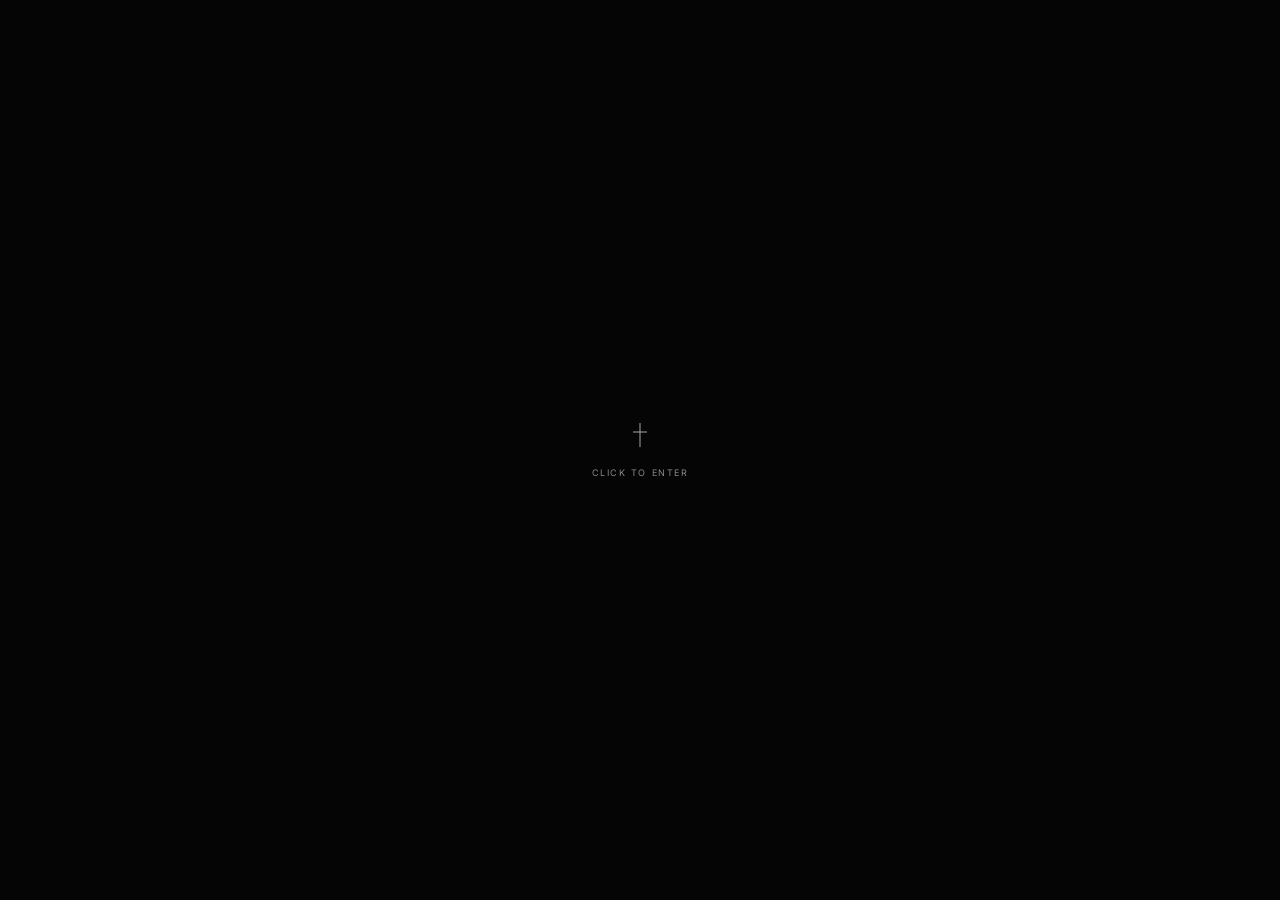
<file: ishehim.html>
<!doctype html>
<html lang="en">
<head>
    <meta charset="UTF-8" />
    <meta name="viewport" content="width=device-width, initial-scale=1" />
    <meta name="theme-color" content="#050505" />
    <title>ishehim</title>
    <meta name="description" content="ishehim on Biotap — John 3:16." />
    <meta property="og:title" content="ishehim" />
    <meta property="og:description" content="For God so loved the world, that He gave His only begotten Son." />
    <meta property="og:type" content="profile" />
    <meta property="og:url" content="https://biotap.cc/ishehim" />
    <meta name="twitter:card" content="summary" />
    <link rel="canonical" href="https://biotap.cc/ishehim" />
    <link rel="preconnect" href="https://fonts.googleapis.com" />
    <link rel="preconnect" href="https://fonts.gstatic.com" crossorigin />
    <link href="https://fonts.googleapis.com/css2?family=Inter:wght@400;500;600&family=Newsreader:ital,opsz,wght@1,6..72,400;1,6..72,500&display=swap" rel="stylesheet" />
    <link rel="stylesheet" href="./ishehim/style.css" />
</head>
<body>
    <audio id="background-music" loop preload="auto">
        <source src="./ishehim/assets/backgroundmusic.mp3" type="audio/mpeg" />
    </audio>
    <div class="void" aria-hidden="true">
        <span class="halo halo-one"></span>
        <span class="halo halo-two"></span>
        <span class="halo halo-three"></span>
        <span class="light-column"></span>
    </div>
    <canvas id="dust" aria-hidden="true"></canvas>

    <button class="intro" id="intro" type="button" aria-label="Enter ishehim's profile">
        <span class="intro-cross" aria-hidden="true"></span>
        <span>click to enter</span>
    </button>

    <main class="stage" id="stage">
        <section class="profile" id="profile" aria-label="ishehim profile">
            <div class="corner corner-top" aria-hidden="true"></div>
            <div class="corner corner-bottom" aria-hidden="true"></div>

            <div class="profile-meta">
                <div class="views" id="profile-views" data-user="ishehim" aria-label="Profile views">
                    <img src="./ishehim/assets/eye.png" alt="" />
                    <span id="profile-views-count">...</span>
                </div>
                <div class="badges" aria-label="Profile badges">
                    <span class="badge" tabindex="0">
                        <img src="./ishehim/assets/user.png" alt="Member" />
                        <span class="tooltip">9</span>
                    </span>
                    <span class="badge" tabindex="0">
                        <img src="./ishehim/assets/beta.png" alt="Beta" />
                        <span class="tooltip">Beta</span>
                    </span>
                </div>
            </div>

            <header class="identity">
                <div class="avatar-space" aria-label="Black profile picture" role="img">
                    <span class="avatar-ring"></span>
                    <span class="avatar-black"></span>
                </div>
                <h1 id="username" data-text="ishehim">ishehim</h1>
                <div class="name-rule" aria-hidden="true"><span></span></div>
            </header>

            <figure class="scripture">
                <figcaption>John 3:16</figcaption>
                <blockquote id="verse" data-text="For God so loved the world, that He gave His only begotten Son, that whoever believes in Him should not perish but have everlasting life."></blockquote>
            </figure>

            <div class="profile-details">
                <div class="about-box">
                    <span class="about-mark" aria-hidden="true">✦</span>
                    <span>I'm a Minecraft developer and professional PvPer.</span>
                </div>

                <button class="discord-button" id="discord-copy" type="button" data-copy="ishehimm">
                    <span class="discord-icon"><img src="./ishehim/assets/discord.png" alt="" /></span>
                    <span class="discord-copy"><strong>Discord</strong></span>
                </button>
            </div>
        </section>
    </main>

    <div class="toast" id="toast" role="status" aria-live="polite">Discord copied</div>
    <script src="./ishehim/effects.js"></script>
</body>
</html>
</file>
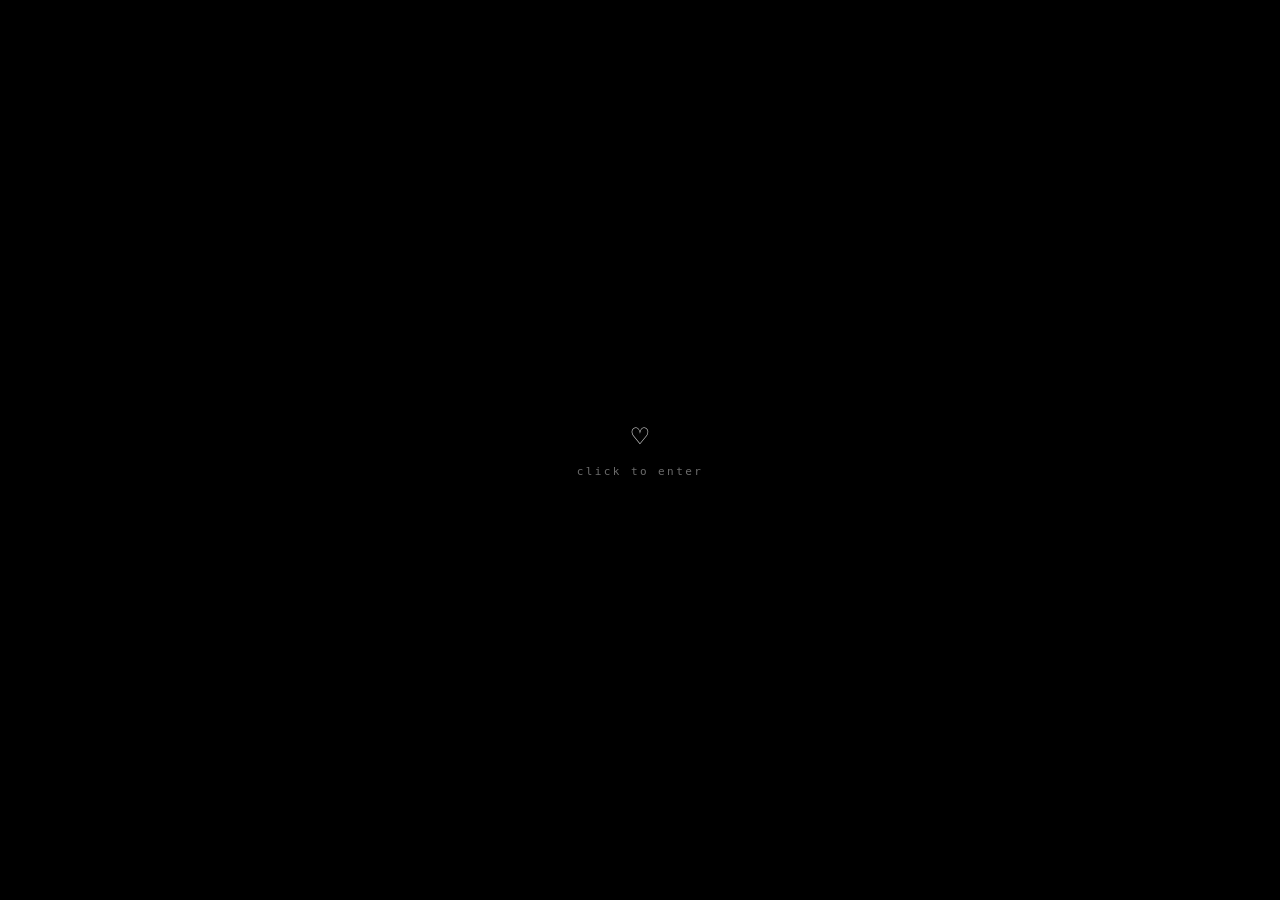
<file: rna.html>
<!DOCTYPE html>
<html lang="en">
<head>
    <meta charset="UTF-8" />
    <meta name="viewport" content="width=device-width, initial-scale=1" />
    <title>rna</title>
    <meta property="og:title" content="rna" />
    <meta property="og:description" content="I am not afraid of tomorrow for I have seen yesterday and love today" />
    <meta property="og:url" content="https://biotap.cc/rna" />
    <meta property="og:type" content="website" />
    <meta property="og:image" content="https://biotap.cc/rna/assets/pfp.gif" />
    <link rel="canonical" href="https://biotap.cc/rna" />
    <meta name="twitter:card" content="summary_large_image" />
    <meta name="twitter:title" content="rna" />
    <meta name="twitter:description" content="I am not afraid of tomorrow for I have seen yesterday and love today" />
    <meta name="twitter:image" content="https://biotap.cc/rna/assets/pfp.gif" />
    <link rel="stylesheet" href="./rna/style.css?v=1" />
    <style>
        :root {
            --site-cursor: url("/rna/assets/cursor.cur") 16 16, auto;
        }
    </style>
</head>
<body>
    <video autoplay muted loop playsinline id="bgvid">
        <source src="./rna/assets/background.mp4" type="video/mp4" />
        <source src="https://website-1ir.pages.dev/assets/background.mp4" type="video/mp4" />
    </video>
    <audio id="bgmusic" loop>
        <source src="./rna/assets/backgroundmusic.mp3" type="audio/mpeg" />
    </audio>

    <div id="bg-overlay"></div>
    <canvas id="particles"></canvas>
    <div id="cursor-light"></div>

    <div id="intro">
        <div id="heart">♡</div>
        <div id="enter">click to enter</div>
    </div>

    <main id="main">
        <section id="profile-wrap">
            <div id="member-rank">
                <img
                    src="./rna/assets/user.png"
                    alt="Member icon"
                    id="member-rank-icon"
                />
                <span id="member-rank-tooltip">User: #5</span>
            </div>

            <div id="profile-views" data-user="rna">
                <span class="views-eye">◉</span>
                <span id="profile-views-count">...</span>
            </div>

            <div id="top-row">
                <div id="pfp-wrap">
                    <img id="pfp" src="./rna/assets/pfp.gif" alt="Profile picture" />
                </div>

                <div id="identity">
                    <div id="name-row">
                        <h1 id="username" data-primary="rna" data-secondary="daryl"></h1>
                        <div id="badges">
                            <span class="badge badge-owner">
                                <img
                                    src="./rna/assets/beta.png"
                                    alt="Beta badge"
                                    class="badge-icon"
                                />
                                <span class="badge-tooltip">Beta</span>
                            </span>
                        </div>
                    </div>

                    <p id="status">I am not afraid of tomorrow for I have seen yesterday and love today</p>
                    <p id="joined" data-joined-date="2026-04-18">Joined today</p>
                    <div id="verse-block">
                        <span id="verse-label">Philippians 4:13</span>
                        <p id="verse-text" data-text="I can do all things through Christ who strengthens me">I can do all things through Christ who strengthens me</p>
                    </div>
                </div>
            </div>

            <a
                id="social-card"
                href="https://discord.com/"
                target="_blank"
                rel="noopener noreferrer"
                data-widget-url="https://ptb.discord.com/api/guilds/1495131685518577875/widget.json"
                data-fallback-invite="https://discord.com/"
            >
                <div id="discord-left">
                    <div id="discord-icon">
                        <img
                            id="discord-server-icon"
                            src="./rna/assets/discordlogo.png"
                            alt="Discord server icon"
                            onerror="this.style.display='none';this.nextElementSibling.style.display='flex';"
                        />
                        <span id="discord-icon-fallback">R</span>
                    </div>

                    <div id="discord-info">
                        <div id="discord-title-row">
                            <span id="discord-title">rna</span>
                            <span id="discord-label">Discord</span>
                        </div>

                        <div id="discord-subtext">
                            <span class="dot"></span>
                            <span>Template</span>
                            <span class="separator">•</span>
                            <span>Update later</span>
                        </div>
                    </div>
                </div>

                <span id="join-wrap">
                    <span id="join-btn">Join</span>
                    <span id="discord-redirect-tooltip">Redirecting you to Discord</span>
                </span>
            </a>

            <div id="social-icons">
                <a href="#" id="discord-copy" aria-label="Discord">
                    <img src="./rna/assets/discord.png" alt="Discord" />
                    <span id="discord-copy-tooltip">Copied Discord tag</span>
                </a>
                <a href="http://instagram.com/cr1minalize/" id="instagram-link" aria-label="Instagram">
                    <img src="./rna/assets/instagram.png" alt="Instagram" />
                    <span id="instagram-redirect-tooltip">Redirecting you to Instagram</span>
                </a>
                <a href="https://namemc.com/profile/rnalol.4" id="namemc-link" aria-label="NameMC">
                    <img src="./rna/assets/namemc.png" alt="NameMC" />
                    <span id="namemc-redirect-tooltip">Redirecting you to NameMC</span>
                </a>
                <a href="https://www.youtube.com/@rnalolxo" id="youtube-link" aria-label="YouTube">
                    <img src="./rna/assets/youtube.png" alt="YouTube" />
                    <span id="youtube-redirect-tooltip">Redirecting you to YouTube</span>
                </a>
                <a href="https://tiktok.com/@rnalol69" id="tiktok-link" aria-label="TikTok">
                    <img src="./rna/assets/tiktok.png" alt="TikTok" />
                    <span id="tiktok-redirect-tooltip">Redirecting you to TikTok</span>
                </a>
            </div>
        </section>
    </main>

    <script src="./rna/effects.js?v=1"></script>
</body>
</html>
</file>
<file: cloak/style.css>
html,
body,
* {
    cursor: var(--site-cursor, auto) !important;
    box-sizing: border-box;
}

html,
body {
    margin: 0;
    width: 100%;
    height: 100%;
    overflow: hidden;
    background: #000;
    color: #fff;
    font-family: monospace;
    user-select: none;
    -webkit-user-select: none;
    -ms-user-select: none;
}

body {
    position: relative;
    background:
        radial-gradient(circle at 50% 20%, rgba(85, 255, 237, 0.12), transparent 24%),
        radial-gradient(circle at 18% 18%, rgba(124, 80, 255, 0.18), transparent 22%),
        radial-gradient(circle at 82% 24%, rgba(255, 53, 146, 0.1), transparent 20%),
        linear-gradient(180deg, #010106, #04010d 48%, #02020a);
}

#bgvid {
    position: fixed;
    inset: 0;
    width: 100vw;
    height: 100vh;
    z-index: 0;
    pointer-events: none;
    background:
        url("./assets/background.png") center / cover no-repeat,
        url("https://website-1ir.pages.dev/assets/background.png") center / cover no-repeat,
        #000;
    filter: grayscale(0.08) saturate(1.25) hue-rotate(-20deg) blur(3px) brightness(0.34) contrast(1.16);
    transform: scale(1.14);
    animation: bg-drift 24s ease-in-out infinite alternate;
}

#bg-overlay {
    position: fixed;
    inset: 0;
    z-index: 1;
    pointer-events: none;
    background:
        radial-gradient(circle at 50% 26%, rgba(81, 255, 224, 0.12), transparent 22%),
        radial-gradient(circle at 50% 50%, rgba(131, 89, 255, 0.2), transparent 34%),
        radial-gradient(circle at 50% 78%, rgba(255, 255, 255, 0.08), transparent 32%),
        linear-gradient(180deg, rgba(0, 0, 0, 0.04), rgba(4, 1, 12, 0.58)),
        radial-gradient(circle at center, rgba(0, 0, 0, 0), rgba(0, 0, 0, 0.68) 82%);
}

#ambient-flares {
    position: fixed;
    inset: 0;
    z-index: 2;
    pointer-events: none;
    background:
        radial-gradient(circle at 14% 20%, rgba(255, 255, 255, 0.12), transparent 10%),
        radial-gradient(circle at 78% 18%, rgba(145, 111, 255, 0.24), transparent 18%),
        radial-gradient(circle at 72% 74%, rgba(255, 74, 171, 0.14), transparent 16%),
        radial-gradient(circle at 28% 80%, rgba(120, 255, 233, 0.12), transparent 13%),
        radial-gradient(circle at 52% 40%, rgba(92, 255, 223, 0.08), transparent 20%);
    mix-blend-mode: screen;
    opacity: 0.88;
    animation: flare-pulse 7s ease-in-out infinite alternate;
}

#particles {
    position: fixed;
    inset: 0;
    width: 100%;
    height: 100%;
    z-index: 2;
    display: none;
    pointer-events: none;
    opacity: 0.9;
}

#cursor-light {
    position: fixed;
    width: 180px;
    height: 180px;
    border-radius: 50%;
    pointer-events: none;
    transform: translate(-50%, -50%);
    z-index: 50;
    display: none;
    opacity: 0.42;
    transition: opacity 0.18s ease;
    background: radial-gradient(circle, rgba(173, 139, 255, 0.34), rgba(120, 255, 233, 0.12) 28%, rgba(255, 255, 255, 0.05) 46%, transparent 72%);
}

#intro {
    position: fixed;
    inset: 0;
    background:
        radial-gradient(circle at 50% 46%, rgba(101, 79, 255, 0.12), transparent 18%),
        #03020a;
    display: flex;
    align-items: center;
    justify-content: center;
    flex-direction: column;
    z-index: 100;
    transition: opacity 0.8s ease;
}

#heart {
    font-size: 48px;
    line-height: 1;
    opacity: 0.95;
    color: rgba(245, 241, 255, 0.96);
    text-shadow:
        0 0 16px rgba(255, 255, 255, 0.24),
        0 0 34px rgba(163, 127, 255, 0.26),
        0 0 70px rgba(66, 245, 215, 0.14);
    animation: intro-star 2.4s ease-in-out infinite alternate, intro-distort 5s linear infinite;
}

#enter {
    margin-top: 14px;
    font-size: 11px;
    letter-spacing: 0.36em;
    text-transform: lowercase;
    color: rgba(205, 196, 255, 0.52);
}

#main {
    position: fixed;
    inset: 0;
    z-index: 10;
    display: flex;
    align-items: center;
    justify-content: center;
    opacity: 0;
    perspective: 1200px;
    transition: opacity 1.1s ease;
}

#profile-wrap {
    position: relative;
    width: 690px;
    max-width: calc(100vw - 32px);
    display: flex;
    flex-direction: column;
    align-items: center;
    gap: 12px;
    padding: 18px 0 18px;
    overflow: visible;
    isolation: isolate;
    transform-style: preserve-3d;
    will-change: transform;
    transition: filter 0.2s ease-out, transform 0.2s ease-out;
    filter:
        drop-shadow(0 0 12px rgba(255, 255, 255, 0.08))
        drop-shadow(0 0 34px rgba(121, 89, 255, 0.18))
        drop-shadow(0 0 78px rgba(255, 60, 157, 0.12))
        drop-shadow(0 0 120px rgba(79, 255, 225, 0.08));
    zoom: 1;
}

#profile-wrap::before {
    content: "";
    position: absolute;
    inset: -14px -18px -18px;
    z-index: -1;
    border-radius: 38px;
    pointer-events: none;
    background:
        radial-gradient(circle at 50% 18%, rgba(168, 118, 255, 0.3), transparent 24%),
        radial-gradient(circle at 50% 70%, rgba(255, 255, 255, 0.08), transparent 34%),
        radial-gradient(circle at 30% 58%, rgba(255, 68, 176, 0.14), transparent 26%),
        radial-gradient(circle at 70% 44%, rgba(81, 255, 228, 0.16), transparent 24%);
    filter: blur(36px);
    opacity: 0.72;
    transition: opacity 0.14s ease;
}

#profile-wrap::after {
    content: "";
    position: absolute;
    inset: 10px;
    z-index: -1;
    border-radius: 28px;
    pointer-events: none;
    border: 1px solid rgba(255, 255, 255, 0.05);
    background:
        linear-gradient(120deg, rgba(255, 255, 255, 0.04), transparent 20%, transparent 80%, rgba(103, 255, 232, 0.06)),
        radial-gradient(circle at 22% 16%, rgba(255, 255, 255, 0.04), transparent 18%);
    mix-blend-mode: screen;
    opacity: 0.88;
}

#energy-ring {
    position: absolute;
    inset: -18px -22px -24px;
    z-index: -2;
    border-radius: 40px;
    pointer-events: none;
    background:
        conic-gradient(from 0deg, rgba(255, 255, 255, 0.02), rgba(152, 111, 255, 0.34), rgba(255, 84, 181, 0.28), rgba(118, 255, 245, 0.22), rgba(255, 255, 255, 0.02));
    filter: blur(22px);
    opacity: 0.56;
    animation: spin-ring 10s linear infinite;
}

#rain-layer {
    position: fixed;
    inset: 0;
    z-index: 3;
    pointer-events: none;
    opacity: 0.34;
    background-image:
        linear-gradient(180deg, rgba(255, 255, 255, 0.14), transparent 72%),
        linear-gradient(180deg, rgba(255, 255, 255, 0.1), transparent 68%),
        linear-gradient(180deg, rgba(255, 255, 255, 0.09), transparent 70%),
        linear-gradient(180deg, rgba(255, 255, 255, 0.08), transparent 65%);
    background-size: 2px 170px, 1px 210px, 1px 230px, 2px 190px;
    background-position: 18% -30px, 36% -90px, 64% -65px, 81% -120px;
    background-repeat: repeat-y;
    animation: rain-fall 7s linear infinite;
}

@keyframes rain-fall {
    from {
        transform: translateY(-120px);
    }

    to {
        transform: translateY(120px);
    }
}

#eye-banner {
    position: relative;
    width: 600px;
    height: 190px;
    border-radius: 18px;
    overflow: hidden;
    background:
        linear-gradient(180deg, rgba(255, 255, 255, 0.1), rgba(161, 124, 255, 0.08) 18%, rgba(0, 0, 0, 0.03) 46%, rgba(0, 0, 0, 0.3)),
        url("./assets/banner.png") center / cover no-repeat;
    backdrop-filter: blur(16px) saturate(1.16);
    -webkit-backdrop-filter: blur(16px) saturate(1.16);
    box-shadow:
        inset 0 1px 0 rgba(255, 255, 255, 0.1),
        inset 0 -30px 80px rgba(0, 0, 0, 0.22),
        0 0 30px rgba(255, 255, 255, 0.06),
        0 0 70px rgba(119, 87, 255, 0.2);
}

#eye-banner::after {
    content: "";
    position: absolute;
    inset: 0;
    background:
        linear-gradient(180deg, rgba(255, 255, 255, 0.02), rgba(0, 0, 0, 0.22)),
        linear-gradient(90deg, transparent 0%, rgba(255, 255, 255, 0.04) 18%, transparent 36%, transparent 64%, rgba(255, 255, 255, 0.04) 82%, transparent 100%);
}

#eye-banner::before {
    content: "";
    position: absolute;
    inset: 0;
    background:
        repeating-linear-gradient(90deg, transparent 0 11px, rgba(255, 255, 255, 0.03) 11px 12px),
        linear-gradient(90deg, transparent 0%, rgba(173, 125, 255, 0.16) 38%, rgba(96, 255, 233, 0.14) 50%, transparent 100%);
    mix-blend-mode: screen;
    animation: banner-scan 4.2s linear infinite;
}

#member-rank {
    position: absolute;
    top: 52px;
    right: 52px;
    z-index: 4;
    display: inline-flex;
    align-items: center;
    justify-content: center;
    width: 40px;
    height: 40px;
    border-radius: 999px;
    background: rgba(8, 10, 21, 0.42);
    border: 1px solid rgba(99, 255, 226, 0.2);
    box-shadow:
        0 8px 24px rgba(0, 0, 0, 0.18),
        0 0 18px rgba(144, 112, 255, 0.16),
        0 0 28px rgba(71, 255, 221, 0.08),
        inset 0 1px 0 rgba(255, 255, 255, 0.025);
    backdrop-filter: blur(14px);
    -webkit-backdrop-filter: blur(14px);
}

#member-rank-icon {
    width: 18px;
    height: 18px;
    object-fit: contain;
    display: block;
    opacity: 0.92;
    filter: drop-shadow(0 0 6px rgba(255, 255, 255, 0.1));
}

#member-rank-tooltip {
    position: absolute;
    left: 50%;
    bottom: calc(100% + 12px);
    transform: translateX(-50%) translateY(4px);
    padding: 7px 11px;
    border-radius: 999px;
    background: rgba(14, 14, 14, 0.82);
    border: 1px solid rgba(255, 255, 255, 0.08);
    box-shadow:
        0 10px 24px rgba(0, 0, 0, 0.24),
        inset 0 1px 0 rgba(255, 255, 255, 0.05);
    backdrop-filter: blur(10px);
    -webkit-backdrop-filter: blur(10px);
    color: rgba(255, 255, 255, 0.94);
    font-size: 11px;
    font-weight: 700;
    letter-spacing: 0.03em;
    line-height: 1;
    white-space: nowrap;
    opacity: 0;
    pointer-events: none;
    transition: opacity 0.2s ease, transform 0.2s ease;
}

#member-rank:hover #member-rank-tooltip {
    opacity: 1;
    transform: translateX(-50%) translateY(0);
}

#profile-views {
    position: absolute;
    top: 52px;
    left: 52px;
    z-index: 4;
    padding: 7px 11px;
    border-radius: 999px;
    display: inline-flex;
    align-items: center;
    gap: 5px;
    background: rgba(8, 10, 21, 0.46);
    border: 1px solid rgba(99, 255, 226, 0.16);
    box-shadow:
        0 10px 24px rgba(0, 0, 0, 0.24),
        0 0 18px rgba(124, 89, 255, 0.12),
        0 0 26px rgba(77, 255, 219, 0.08),
        inset 0 1px 0 rgba(255, 255, 255, 0.04);
    backdrop-filter: blur(14px);
    -webkit-backdrop-filter: blur(14px);
    color: rgba(255, 255, 255, 0.92);
    font-size: 11px;
    font-weight: 700;
    letter-spacing: 0.03em;
    line-height: 1;
    white-space: nowrap;
}

.views-eye {
    font-size: 11px;
    opacity: 0.82;
}

#avatar-shell {
    position: relative;
    margin-top: -58px;
    z-index: 2;
    width: 102px;
    height: 102px;
    border-radius: 50%;
    padding: 3px;
    background:
        conic-gradient(from 0deg, rgba(255, 255, 255, 0.24), rgba(133, 96, 255, 0.5), rgba(255, 76, 173, 0.34), rgba(70, 255, 224, 0.26), rgba(255, 255, 255, 0.18)),
        rgba(0, 0, 0, 0.65);
    box-shadow:
        0 0 16px rgba(255, 255, 255, 0.22),
        0 0 40px rgba(153, 115, 255, 0.36),
        0 0 76px rgba(70, 255, 224, 0.16),
        0 14px 30px rgba(0, 0, 0, 0.32);
    animation: avatar-pulse 4.5s ease-in-out infinite, avatar-orbit 12s linear infinite;
}

#pfp {
    width: 100%;
    height: 100%;
    border-radius: 50%;
    object-fit: cover;
    display: block;
    filter: saturate(1.04) contrast(1.1);
}

#silhouette {
    position: absolute;
    top: 148px;
    left: 50%;
    width: 450px;
    height: 720px;
    transform: translateX(-50%);
    background:
        radial-gradient(circle at 50% 14%, rgba(255, 255, 255, 0.12), transparent 18%),
        radial-gradient(circle at 50% 34%, rgba(255, 255, 255, 0.07), transparent 20%),
        linear-gradient(180deg, rgba(255, 255, 255, 0.08), rgba(255, 255, 255, 0.04) 28%, rgba(0, 0, 0, 0.08) 56%, rgba(0, 0, 0, 0.18)),
        rgba(255, 255, 255, 0.04);
    opacity: 0.34;
    filter: grayscale(1) blur(0.7px) contrast(1.08) drop-shadow(0 0 34px rgba(153, 113, 255, 0.18)) drop-shadow(0 0 68px rgba(71, 255, 221, 0.08));
    mask-image: linear-gradient(180deg, rgba(0, 0, 0, 0.92), transparent 96%);
    -webkit-mask-image: linear-gradient(180deg, rgba(0, 0, 0, 0.92), transparent 96%);
    border: 1px solid rgba(255, 255, 255, 0.04);
    border-radius: 180px 180px 120px 120px / 220px 220px 90px 90px;
    pointer-events: none;
}

#identity {
    position: relative;
    z-index: 2;
    display: flex;
    flex-direction: column;
    align-items: center;
    gap: 16px;
    margin-top: 18px;
    text-align: center;
}

#username {
    margin: 0;
    font-size: 66px;
    line-height: 1;
    font-weight: 700;
    color: rgba(255, 255, 255, 0.98);
    text-shadow:
        0 0 10px rgba(255, 255, 255, 0.12),
        0 0 24px rgba(152, 114, 255, 0.2),
        0 0 42px rgba(255, 96, 170, 0.12),
        0 0 72px rgba(70, 255, 224, 0.08);
    min-height: 1em;
    display: inline-block;
    animation: name-breathe 5s ease-in-out infinite;
}

#username::after {
    content: "";
    display: inline-block;
    width: 3px;
    height: 0.92em;
    margin-left: 6px;
    vertical-align: -0.08em;
    background: rgba(255, 255, 255, 0.96);
    box-shadow: 0 0 8px rgba(255, 255, 255, 0.18);
    animation: blink-caret 0.9s step-end infinite;
}

#username.typing-complete::after {
    opacity: 0;
    animation: none;
}

#username.typewriter-finish {
    animation: username-finish 0.7s ease;
}

#mini-badges {
    display: flex;
    align-items: center;
    gap: 10px;
    margin-top: -2px;
    transform: none !important;
    transition: none !important;
    filter: none !important;
}

.mini-badge {
    width: 22px;
    height: 22px;
    border-radius: 50%;
    display: inline-flex;
    align-items: center;
    justify-content: center;
    background: rgba(255, 255, 255, 0.12);
    border: 1px solid rgba(170, 134, 255, 0.24);
    color: rgba(255, 255, 255, 0.9);
    font-size: 11px;
    box-shadow: 0 0 10px rgba(255, 255, 255, 0.06), 0 0 20px rgba(131, 96, 255, 0.12), 0 0 28px rgba(71, 255, 221, 0.08);
    transform: none !important;
    transition: opacity 0.18s ease !important;
    animation: none !important;
}

.asset-badge {
    position: relative;
    width: 26px;
    height: 26px;
    padding: 0;
    background: rgba(255, 255, 255, 0.08);
    transform: none !important;
    animation: none !important;
    rotate: 0deg !important;
    translate: none !important;
}

.asset-badge img {
    width: 15px;
    height: 15px;
    object-fit: contain;
    display: block;
    filter: drop-shadow(0 0 3px rgba(255, 255, 255, 0.1));
    transform: none !important;
    animation: none !important;
    transition: opacity 0.18s ease !important;
    rotate: 0deg !important;
    translate: none !important;
}

.mini-badge-tooltip {
    position: absolute;
    left: 50%;
    bottom: calc(100% + 10px);
    transform: translateX(-50%) translateY(4px);
    padding: 5px 10px;
    border-radius: 999px;
    background: rgba(14, 14, 14, 0.82);
    border: 1px solid rgba(255, 255, 255, 0.08);
    box-shadow:
        0 8px 18px rgba(0, 0, 0, 0.2),
        inset 0 1px 0 rgba(255, 255, 255, 0.04);
    color: rgba(255, 255, 255, 0.94);
    font-size: 11px;
    font-weight: 700;
    letter-spacing: 0.03em;
    line-height: 1;
    white-space: nowrap;
    opacity: 0;
    pointer-events: none;
    transition: opacity 0.18s ease, transform 0.18s ease;
}

.asset-badge:hover .mini-badge-tooltip {
    opacity: 1;
    transform: translateX(-50%) translateY(0);
}

#tag-row {
    display: flex;
    align-items: center;
    gap: 8px;
    justify-content: center;
    margin-top: 2px;
}

.identity-pill {
    display: inline-flex;
    align-items: center;
    justify-content: center;
    min-height: 30px;
    padding: 0 14px;
    border-radius: 999px;
    background: linear-gradient(90deg, rgba(11, 11, 14, 0.7), rgba(38, 18, 63, 0.72));
    border: 1px solid rgba(171, 136, 255, 0.18);
    box-shadow:
        inset 0 1px 0 rgba(255, 255, 255, 0.04),
        0 8px 18px rgba(0, 0, 0, 0.2),
        0 0 24px rgba(126, 93, 255, 0.08),
        0 0 38px rgba(71, 255, 221, 0.06);
    color: rgba(255, 255, 255, 0.88);
    font-size: 12px;
    font-weight: 700;
    white-space: nowrap;
}

.small-pill {
    min-width: 26px;
    padding: 0 8px;
}

#profile-link {
    color: rgba(255, 255, 255, 0.96);
    text-decoration: none;
    font-size: 20px;
    font-weight: 700;
    margin-top: 6px;
    text-shadow:
        0 0 4px rgba(255, 255, 255, 0.09),
        0 0 14px rgba(143, 110, 255, 0.16),
        0 0 30px rgba(71, 255, 221, 0.06);
}

#status,
#location {
    margin: 0;
    font-size: 16px;
    font-weight: 500;
    color: rgba(239, 236, 255, 0.82);
}

#status {
    margin-top: 2px;
    max-width: 480px;
    line-height: 1.6;
    font-style: italic;
    text-shadow: 0 0 14px rgba(150, 115, 255, 0.08);
}

#status::after {
    content: "";
    display: inline-block;
    width: 2px;
    height: 0.95em;
    margin-left: 6px;
    vertical-align: -0.08em;
    background: rgba(255, 255, 255, 0.9);
    box-shadow: 0 0 6px rgba(255, 255, 255, 0.14);
    animation: blink-caret 0.9s step-end infinite;
}

#status.typing-complete::after {
    opacity: 0;
    animation: none;
}

#location {
    position: relative;
    padding-left: 14px;
    margin-top: 22px;
    color: rgba(255, 255, 255, 0.78);
}

#location::before {
    content: "•";
    position: absolute;
    left: 0;
    top: 0;
    color: rgba(255, 255, 255, 0.72);
}

#social-icons {
    display: flex;
    justify-content: center;
    align-items: center;
    gap: 22px;
    margin-top: 28px;
}

#social-icons a {
    position: relative;
    display: inline-flex;
    align-items: center;
    justify-content: center;
    line-height: 0;
}

#social-icons img {
    width: 42px;
    height: 42px;
    opacity: 0.95;
    filter:
        grayscale(1)
        brightness(2.15)
        drop-shadow(0 0 6px rgba(255, 255, 255, 0.18))
        drop-shadow(0 0 18px rgba(137, 102, 255, 0.18))
        drop-shadow(0 0 28px rgba(71, 255, 221, 0.08));
    transition: transform 0.16s ease, opacity 0.16s ease, filter 0.16s ease;
}

#social-icons img:hover {
    opacity: 1;
    transform: translateY(-2px) scale(1.05);
    filter:
        grayscale(1)
        brightness(2.3)
        drop-shadow(0 0 10px rgba(255, 255, 255, 0.26))
        drop-shadow(0 0 22px rgba(255, 78, 170, 0.16))
        drop-shadow(0 0 32px rgba(71, 255, 221, 0.12));
}

#profile-wrap.chaos-burst {
    filter:
        drop-shadow(0 0 18px rgba(255, 255, 255, 0.14))
        drop-shadow(0 0 44px rgba(133, 98, 255, 0.3))
        drop-shadow(0 0 92px rgba(255, 83, 174, 0.22))
        drop-shadow(0 0 132px rgba(71, 255, 221, 0.12));
}

#profile-wrap.chaos-burst #eye-banner {
    box-shadow:
        inset 0 1px 0 rgba(255, 255, 255, 0.08),
        0 0 36px rgba(255, 255, 255, 0.1),
        0 0 94px rgba(140, 102, 255, 0.28),
        0 0 128px rgba(71, 255, 221, 0.12);
}

#profile-wrap.chaos-burst #username {
    animation: username-finish 0.55s ease, chaos-flare 0.55s ease;
}

#profile-wrap.chaos-burst #energy-ring {
    opacity: 0.8;
    filter: blur(26px);
}

#profile-wrap.chaos-burst #avatar-shell {
    box-shadow:
        0 0 18px rgba(255, 255, 255, 0.24),
        0 0 58px rgba(153, 115, 255, 0.42),
        0 0 110px rgba(70, 255, 224, 0.22),
        0 14px 30px rgba(0, 0, 0, 0.32);
}

body.chaos-active #ambient-flares {
    opacity: 1;
}

body.chaos-active #bg-overlay {
    background:
        radial-gradient(circle at 50% 26%, rgba(81, 255, 224, 0.16), transparent 22%),
        radial-gradient(circle at 50% 50%, rgba(131, 89, 255, 0.26), transparent 34%),
        radial-gradient(circle at 50% 78%, rgba(255, 255, 255, 0.08), transparent 32%),
        linear-gradient(180deg, rgba(0, 0, 0, 0.02), rgba(4, 1, 12, 0.52)),
        radial-gradient(circle at center, rgba(0, 0, 0, 0), rgba(0, 0, 0, 0.72) 82%);
}

body.chaos-active #cursor-light {
    opacity: 0.52;
}

@keyframes blink-caret {
    0%,
    45% {
        opacity: 1;
    }

    46%,
    100% {
        opacity: 0;
    }
}

@keyframes username-finish {
    0%,
    100% {
        transform: translateX(0);
        opacity: 1;
    }

    10%,
    30%,
    50%,
    70% {
        opacity: 0.55;
    }

    20%,
    60% {
        transform: translateX(-1px);
        opacity: 1;
    }

    40%,
    80% {
        transform: translateX(1px);
        opacity: 0.82;
    }
}

@keyframes bg-drift {
    0% {
        transform: scale(1.14) translate3d(0, 0, 0);
    }

    100% {
        transform: scale(1.18) translate3d(-16px, 10px, 0);
    }
}

@keyframes flare-pulse {
    0% {
        opacity: 0.58;
        transform: scale(1);
    }

    100% {
        opacity: 1;
        transform: scale(1.06);
    }
}

@keyframes spin-ring {
    0% {
        transform: rotate(0deg);
    }

    100% {
        transform: rotate(360deg);
    }
}

@keyframes banner-scan {
    0% {
        transform: translateX(-18%);
    }

    100% {
        transform: translateX(18%);
    }
}

@keyframes avatar-pulse {
    0%,
    100% {
        transform: scale(1);
    }

    50% {
        transform: scale(1.05);
    }
}

@keyframes avatar-orbit {
    0%,
    100% {
        rotate: 0deg;
    }

    50% {
        rotate: 1deg;
    }
}

@keyframes name-breathe {
    0%,
    100% {
        letter-spacing: 0;
        transform: translateY(0);
    }

    50% {
        letter-spacing: 0.03em;
        transform: translateY(-2px);
    }
}

@keyframes intro-star {
    0%,
    100% {
        transform: scale(1) rotate(0deg);
    }

    50% {
        transform: scale(1.08) rotate(8deg);
    }
}

@keyframes intro-distort {
    0%,
    100% {
        letter-spacing: 0;
        filter: blur(0);
    }

    48% {
        letter-spacing: 0.06em;
        filter: blur(0);
    }

    50% {
        letter-spacing: 0.18em;
        filter: blur(1px);
    }

    52% {
        letter-spacing: 0.04em;
        filter: blur(0);
    }
}

@keyframes chaos-flare {
    0%,
    100% {
        text-shadow:
            0 0 6px rgba(255, 255, 255, 0.1),
            0 0 18px rgba(152, 114, 255, 0.18),
            0 0 42px rgba(255, 96, 170, 0.08);
    }

    50% {
        text-shadow:
            0 0 10px rgba(255, 255, 255, 0.2),
            0 0 28px rgba(160, 122, 255, 0.38),
            0 0 58px rgba(255, 94, 170, 0.18),
            0 0 84px rgba(71, 255, 221, 0.12);
    }
}

#discord-copy-tooltip,
#roblox-redirect-tooltip,
#namemc-redirect-tooltip {
    position: absolute;
    left: 50%;
    bottom: calc(100% + 12px);
    transform: translateX(-50%) translateY(4px);
    padding: 7px 11px;
    border-radius: 999px;
    background: rgba(14, 14, 14, 0.88);
    border: 1px solid rgba(255, 255, 255, 0.08);
    box-shadow:
        0 8px 18px rgba(0, 0, 0, 0.2),
        inset 0 1px 0 rgba(255, 255, 255, 0.04);
    color: rgba(255, 255, 255, 0.94);
    font-size: 11px;
    font-weight: 700;
    line-height: 1;
    white-space: nowrap;
    backdrop-filter: none;
    -webkit-backdrop-filter: none;
    opacity: 0;
    pointer-events: none;
    transition: opacity 0.2s ease, transform 0.2s ease;
}

#discord-copy.show-tooltip #discord-copy-tooltip,
#roblox-link.show-tooltip #roblox-redirect-tooltip,
#namemc-link.show-tooltip #namemc-redirect-tooltip {
    opacity: 1;
    transform: translateX(-50%) translateY(0);
}

@media (max-width: 560px) {
    #profile-wrap {
        width: min(100vw - 20px, 690px);
        padding-top: 18px;
    }

    #profile-views {
        top: 26px;
        left: 26px;
    }

    #member-rank {
        top: 26px;
        right: 26px;
    }

    #eye-banner,
    #eye-banner {
        width: 100%;
        height: 152px;
    }

    #silhouette {
        width: 340px;
        height: 580px;
    }

    #username {
        font-size: 50px;
    }

}
</file>
<file: rna/style.css>
html,
body,
* {
    cursor: var(--site-cursor, auto) !important;
    box-sizing: border-box;
}

html,
body {
    margin: 0;
    width: 100%;
    height: 100%;
    overflow: hidden;
    background: #000;
    color: #fff;
    font-family: monospace;
    user-select: none;
    -webkit-user-select: none;
    -ms-user-select: none;
}

body {
    position: relative;
    background:
        radial-gradient(circle at 50% 18%, rgba(118, 95, 255, 0.14), transparent 22%),
        radial-gradient(circle at 14% 78%, rgba(86, 190, 255, 0.08), transparent 20%),
        radial-gradient(circle at 84% 72%, rgba(255, 84, 177, 0.08), transparent 22%),
        #020204;
}

/* background video */
#bgvid {
    position: fixed;
    inset: 0;
    width: 100vw;
    height: 100vh;
    object-fit: cover;
    z-index: 0;
    pointer-events: none;
    filter: blur(4px) brightness(0.56) saturate(1.08);
    transform: scale(1.03);
}

/* dark overlay so text stays readable but video is still visible */
#bg-overlay {
    position: fixed;
    inset: 0;
    z-index: 1;
    pointer-events: none;
    background:
        radial-gradient(circle at 50% 46%, rgba(126, 96, 255, 0.14), transparent 22%),
        radial-gradient(circle at 50% 58%, rgba(255, 255, 255, 0.05), transparent 30%),
        radial-gradient(ellipse at center, rgba(0, 0, 0, 0) 34%, rgba(0, 0, 0, 0.28) 68%, rgba(0, 0, 0, 0.68) 100%);
}

/* subtle particles */
#particles {
    position: fixed;
    inset: 0;
    width: 100%;
    height: 100%;
    z-index: 2;
    display: none;
    pointer-events: none;
}

/* cursor glow */
#cursor-light {
    position: fixed;
    width: 110px;
    height: 110px;
    border-radius: 50%;
    pointer-events: none;
    transform: translate(-50%, -50%);
    z-index: 50;
    display: none;
    opacity: 0.42;
    transition: opacity 0.18s ease;
    background: radial-gradient(
        circle,
        rgba(255, 255, 255, 0.14) 0%,
        rgba(157, 118, 255, 0.12) 24%,
        rgba(255, 255, 255, 0.05) 38%,
        rgba(255, 255, 255, 0.02) 52%,
        rgba(255, 255, 255, 0) 72%
    );
}

/* intro */
#intro {
    position: fixed;
    inset: 0;
    background: #000;
    display: flex;
    align-items: center;
    justify-content: center;
    flex-direction: column;
    z-index: 100;
    transition: opacity 0.8s ease;
}

#heart {
    font-size: 28px;
    line-height: 1;
    opacity: 0.95;
    color: rgba(255, 255, 255, 0.92);
    text-shadow: 0 0 8px rgba(255, 255, 255, 0.14);
}

#enter {
    margin-top: 14px;
    font-size: 11px;
    letter-spacing: 0.22em;
    text-transform: lowercase;
    color: rgba(255, 255, 255, 0.42);
}

/* main content */
#main {
    position: fixed;
    inset: 0;
    z-index: 10;
    display: flex;
    align-items: center;
    justify-content: center;
    opacity: 0;
    perspective: 1200px;
    transition: opacity 1.1s ease;
}

#profile-wrap {
    position: relative;
    width: 430px;
    max-width: calc(100vw - 32px);
    display: flex;
    flex-direction: column;
    gap: 22px;
    padding: 30px 24px 28px;
    border-radius: 30px;
    background: rgba(10, 10, 10, 0.52);
    border: 1px solid rgba(170, 148, 255, 0.14);
    box-shadow:
        0 28px 70px rgba(0, 0, 0, 0.34),
        0 0 30px rgba(126, 96, 255, 0.16),
        0 0 80px rgba(255, 255, 255, 0.05),
        inset 0 1px 0 rgba(255, 255, 255, 0.03),
        inset 0 -1px 0 rgba(255, 255, 255, 0.012);
    overflow: visible;
    isolation: isolate;
    transform-style: preserve-3d;
    will-change: transform;
    transition: transform 0.18s ease-out;
    animation: box-outline-pulse 2.2s ease-in-out infinite;
    opacity: 0.88;
}

#profile-wrap.fade-breathing {
    animation:
        box-outline-pulse 2.2s ease-in-out infinite,
        profile-fade-breathing 4.6s ease-in-out infinite;
}

#profile-wrap::before {
    content: "";
    position: absolute;
    inset: 1px;
    border-radius: 29px;
    background:
        linear-gradient(180deg, rgba(255, 255, 255, 0.02), transparent 20%),
        linear-gradient(90deg, rgba(255, 255, 255, 0.008), transparent 18%, transparent 82%, rgba(255, 255, 255, 0.008)),
        radial-gradient(circle at 50% 10%, rgba(150, 120, 255, 0.14), transparent 28%);
    pointer-events: none;
    z-index: -1;
}

 #profile-wrap::after {
    content: "";
    position: absolute;
    inset: -22px;
    border-radius: 42px;
    pointer-events: none;
    z-index: -2;
    background:
        radial-gradient(circle at 50% 26%, rgba(145, 110, 255, 0.22), transparent 26%),
        radial-gradient(circle at 20% 78%, rgba(255, 255, 255, 0.08), transparent 22%),
        radial-gradient(circle at 80% 74%, rgba(255, 255, 255, 0.06), transparent 22%);
    filter: blur(28px);
    opacity: 0.9;
 }

@keyframes box-outline-pulse {
    0%,
    100% {
        border-color: rgba(170, 148, 255, 0.12);
        box-shadow:
            0 28px 70px rgba(0, 0, 0, 0.34),
            0 0 34px rgba(126, 96, 255, 0.14),
            0 0 90px rgba(255, 255, 255, 0.04),
            inset 0 1px 0 rgba(255, 255, 255, 0.03),
            inset 0 -1px 0 rgba(255, 255, 255, 0.012);
    }

    50% {
        border-color: rgba(202, 188, 255, 0.28);
        box-shadow:
            0 28px 70px rgba(0, 0, 0, 0.34),
            0 0 50px rgba(126, 96, 255, 0.24),
            0 0 120px rgba(255, 255, 255, 0.08),
            inset 0 1px 0 rgba(255, 255, 255, 0.05),
            inset 0 -1px 0 rgba(255, 255, 255, 0.02),
            0 0 18px rgba(255, 255, 255, 0.14);
    }
}

@keyframes profile-fade-breathing {
    0%,
    100% {
        opacity: 0.06;
    }

    50% {
        opacity: 1;
    }
}

#profile-wrap::after {
    content: none;
}

#member-rank {
    position: absolute;
    top: 18px;
    right: 20px;
    display: inline-flex;
    align-items: center;
    justify-content: center;
    width: 34px;
    height: 34px;
    border-radius: 999px;
    background: rgba(255, 255, 255, 0.06);
    border: 1px solid rgba(180, 160, 255, 0.16);
    box-shadow:
        0 8px 24px rgba(0, 0, 0, 0.18),
        0 0 16px rgba(126, 96, 255, 0.18),
        inset 0 1px 0 rgba(255, 255, 255, 0.025);
    backdrop-filter: blur(10px);
    -webkit-backdrop-filter: blur(10px);
}

#member-rank-icon {
    width: 17px;
    height: 17px;
    object-fit: contain;
    display: block;
    opacity: 0.92;
    filter: drop-shadow(0 0 6px rgba(255, 255, 255, 0.10));
}

#member-rank-tooltip {
    position: absolute;
    left: 50%;
    bottom: calc(100% + 12px);
    transform: translateX(-50%) translateY(4px);
    padding: 7px 11px;
    border-radius: 999px;
    background: rgba(14, 14, 14, 0.82);
    border: 1px solid rgba(255, 255, 255, 0.08);
    box-shadow:
        0 10px 24px rgba(0, 0, 0, 0.24),
        inset 0 1px 0 rgba(255, 255, 255, 0.05);
    backdrop-filter: blur(10px);
    -webkit-backdrop-filter: blur(10px);
    color: rgba(255, 255, 255, 0.94);
    font-size: 11px;
    font-weight: 700;
    letter-spacing: 0.03em;
    line-height: 1;
    white-space: nowrap;
    opacity: 0;
    pointer-events: none;
    transition: opacity 0.2s ease, transform 0.2s ease;
}

#member-rank:hover #member-rank-tooltip {
    opacity: 1;
    transform: translateX(-50%) translateY(0);
}

/* top profile row */
#top-row {
    display: flex;
    flex-direction: column;
    align-items: center;
    gap: 14px;
    text-align: center;
}

#pfp-wrap {
    position: relative;
    flex-shrink: 0;
    overflow: visible;
}

#pfp {
    width: 124px;
    height: 124px;
    border-radius: 50%;
    object-fit: cover;
    display: block;
    flex-shrink: 0;
    box-shadow:
        0 0 26px rgba(255, 255, 255, 0.22),
        0 0 60px rgba(126, 96, 255, 0.24),
        0 0 110px rgba(255, 255, 255, 0.08);
}

#profile-views {
    position: absolute;
    top: 18px;
    left: 18px;
    transform: none;
    padding: 7px 10px;
    border-radius: 999px;
    display: inline-flex;
    align-items: center;
    gap: 6px;
    background: rgba(14, 14, 14, 0.84);
    border: 1px solid rgba(180, 160, 255, 0.16);
    box-shadow:
        0 10px 24px rgba(0, 0, 0, 0.24),
        0 0 16px rgba(126, 96, 255, 0.18),
        inset 0 1px 0 rgba(255, 255, 255, 0.04);
    backdrop-filter: blur(10px);
    -webkit-backdrop-filter: blur(10px);
    color: rgba(255, 255, 255, 0.92);
    font-size: 12px;
    font-weight: 700;
    letter-spacing: 0.03em;
    white-space: nowrap;
    z-index: 3;
}

.views-eye {
    font-size: 11px;
    opacity: 0.85;
}

#identity {
    min-width: 0;
    width: 100%;
    text-align: center;
}

#name-row {
    display: flex;
    flex-direction: column;
    align-items: center;
    gap: 12px;
    flex-wrap: wrap;
}

#username {
    margin: 0;
    font-size: 44px;
    line-height: 1;
    font-weight: 700;
    letter-spacing: 0.01em;
    color: rgba(255, 255, 255, 0.98);
    text-shadow:
        0 0 10px rgba(255, 255, 255, 0.16),
        0 0 24px rgba(126, 96, 255, 0.18),
        0 0 58px rgba(255, 255, 255, 0.08);
    -webkit-text-stroke: 1px rgba(255, 255, 255, 0.98);
    paint-order: stroke fill;
    min-height: 1em;
    width: 7ch;
    display: inline-block;
}

#username::after {
    content: "";
    display: inline-block;
    width: 2px;
    height: 0.9em;
    margin-left: 6px;
    vertical-align: -0.08em;
    background: rgba(255, 255, 255, 0.96);
    box-shadow: 0 0 10px rgba(255, 255, 255, 0.26);
    animation: blink-caret 0.9s step-end infinite;
}

#username.typing-complete::after {
    opacity: 0;
    animation: none;
}

#username.typewriter-finish {
    animation: username-finish 0.7s ease;
}

#badges {
    display: flex;
    gap: 6px;
    flex-shrink: 0;
}

.badge {
    min-width: 28px;
    height: 28px;
    padding: 0 8px;
    border-radius: 999px;
    display: inline-flex;
    align-items: center;
    justify-content: center;
    background: rgba(255, 255, 255, 0.14);
    box-shadow:
        0 0 10px rgba(255, 255, 255, 0.08),
        0 0 26px rgba(126, 96, 255, 0.14);
    font-size: 14px;
}

.badge-owner {
    position: relative;
    padding: 0;
    width: 32px;
    min-width: 32px;
    overflow: visible;
}

.badge-icon {
    width: 17px;
    height: 17px;
    object-fit: contain;
    display: block;
    filter:
        drop-shadow(0 0 8px rgba(255, 214, 102, 0.24))
        drop-shadow(0 0 20px rgba(126, 96, 255, 0.16));
}

.badge-tooltip {
    position: absolute;
    left: 50%;
    bottom: calc(100% + 10px);
    transform: translateX(-50%) translateY(4px);
    padding: 5px 10px;
    border-radius: 999px;
    background: rgba(14, 14, 14, 0.78);
    border: 1px solid rgba(255, 255, 255, 0.08);
    box-shadow:
        0 10px 24px rgba(0, 0, 0, 0.24),
        inset 0 1px 0 rgba(255, 255, 255, 0.05);
    backdrop-filter: blur(10px);
    -webkit-backdrop-filter: blur(10px);
    color: rgba(255, 255, 255, 0.94);
    font-size: 11px;
    font-weight: 700;
    letter-spacing: 0.06em;
    text-transform: uppercase;
    white-space: nowrap;
    opacity: 0;
    pointer-events: none;
    transition: opacity 0.18s ease, transform 0.18s ease;
}

.badge-owner:hover .badge-tooltip {
    opacity: 1;
    transform: translateX(-50%) translateY(0);
}

@keyframes blink-caret {
    0%,
    45% {
        opacity: 1;
    }

    46%,
    100% {
        opacity: 0;
    }
}

@keyframes username-finish {
    0%,
    100% {
        transform: translateX(0);
        opacity: 1;
    }

    10%,
    30%,
    50%,
    70% {
        opacity: 0.55;
    }

    20%,
    60% {
        transform: translateX(-1px);
        opacity: 1;
    }

    40%,
    80% {
        transform: translateX(1px);
        opacity: 0.82;
    }
}

#status {
    margin: 8px 0 6px;
    font-size: 17px;
    font-weight: 500;
    color: rgba(255, 255, 255, 0.98);
    min-height: 1.2em;
    animation: bio-fade 3.8s ease-in-out infinite;
    text-shadow:
        0 0 8px rgba(255, 255, 255, 0.14),
        0 0 26px rgba(126, 96, 255, 0.1);
}

#status::after {
    content: "";
    display: inline-block;
    width: 2px;
    height: 0.95em;
    margin-left: 6px;
    vertical-align: -0.08em;
    background: rgba(255, 255, 255, 0.9);
    box-shadow: 0 0 8px rgba(255, 255, 255, 0.18);
    animation: blink-caret 0.9s step-end infinite;
}

#status.typing-complete::after {
    opacity: 0;
    animation: none;
}

#joined {
    margin: 0;
    font-size: 13px;
    color: rgba(255, 255, 255, 0.56);
}

#verse-block {
    margin-top: 12px;
    display: flex;
    flex-direction: column;
    align-items: center;
    gap: 10px;
}

#verse-label {
    display: inline-flex;
    align-items: center;
    justify-content: center;
    min-height: 28px;
    padding: 0 12px;
    border-radius: 999px;
    background: rgba(14, 14, 14, 0.78);
    border: 1px solid rgba(180, 160, 255, 0.16);
    box-shadow:
        0 10px 24px rgba(0, 0, 0, 0.24),
        0 0 18px rgba(126, 96, 255, 0.12),
        inset 0 1px 0 rgba(255, 255, 255, 0.05);
    color: rgba(255, 255, 255, 0.94);
    font-size: 11px;
    font-weight: 700;
    letter-spacing: 0.04em;
    line-height: 1;
    white-space: nowrap;
}

#verse-text {
    margin: 0;
    max-width: 310px;
    min-height: 2.7em;
    text-align: center;
    font-size: 15px;
    line-height: 1.5;
    font-style: italic;
    color: rgba(255, 255, 255, 0.98);
    text-shadow:
        0 0 8px rgba(255, 255, 255, 0.18),
        0 0 24px rgba(126, 96, 255, 0.2),
        0 0 48px rgba(255, 255, 255, 0.08);
    animation: verse-glow 2.8s ease-in-out infinite;
}

#verse-text::after {
    content: "";
    display: inline-block;
    width: 2px;
    height: 0.95em;
    margin-left: 6px;
    vertical-align: -0.08em;
    background: rgba(255, 255, 255, 0.94);
    box-shadow: 0 0 10px rgba(255, 255, 255, 0.24);
    animation: blink-caret 0.9s step-end infinite;
}

#verse-text.typing-complete::after {
    opacity: 0;
    animation: none;
}

@keyframes bio-fade {
    0%,
    100% {
        opacity: 0.62;
    }

    50% {
        opacity: 1;
    }
}

@keyframes verse-glow {
    0%,
    100% {
        text-shadow:
            0 0 8px rgba(255, 255, 255, 0.18),
            0 0 24px rgba(126, 96, 255, 0.2),
            0 0 48px rgba(255, 255, 255, 0.08);
    }

    50% {
        text-shadow:
            0 0 12px rgba(255, 255, 255, 0.24),
            0 0 34px rgba(126, 96, 255, 0.32),
            0 0 64px rgba(255, 255, 255, 0.12);
    }
}

/* middle box */
#social-card {
    width: 100%;
    min-height: 132px;
    padding: 14px 16px;
    border-radius: 22px;
    display: flex;
    flex-direction: column;
    align-items: stretch;
    justify-content: center;
    gap: 16px;
    text-decoration: none;

    background: rgba(255, 255, 255, 0.05);
    border: 1px solid rgba(170, 148, 255, 0.14);
    box-shadow:
        0 0 30px rgba(0, 0, 0, 0.18),
        0 0 24px rgba(126, 96, 255, 0.12),
        inset 0 1px 0 rgba(255, 255, 255, 0.02);
    backdrop-filter: blur(10px);
    -webkit-backdrop-filter: blur(10px);
    transition: transform 0.18s ease, border-color 0.18s ease, box-shadow 0.18s ease;
}

#social-card:hover {
    transform: translateY(-2px);
    border-color: rgba(202, 188, 255, 0.22);
    box-shadow:
        0 10px 30px rgba(0, 0, 0, 0.22),
        0 0 34px rgba(126, 96, 255, 0.18),
        inset 0 1px 0 rgba(255, 255, 255, 0.03);
}

#discord-left {
    display: flex;
    align-items: center;
    gap: 14px;
    min-width: 0;
    justify-content: center;
}

#discord-icon {
    width: 62px;
    height: 62px;
    border-radius: 16px;
    display: flex;
    align-items: center;
    justify-content: center;
    background: rgba(255, 255, 255, 0.16);
    color: #fff;
    font-size: 28px;
    font-weight: 700;
    flex-shrink: 0;
    overflow: hidden;
    position: relative;
    box-shadow:
        0 0 20px rgba(126, 96, 255, 0.16),
        inset 0 1px 0 rgba(255, 255, 255, 0.06);
}

#discord-server-icon,
#discord-icon-fallback {
    width: 100%;
    height: 100%;
}

#discord-server-icon {
    object-fit: cover;
    display: block;
}

#discord-icon-fallback {
    display: none;
    align-items: center;
    justify-content: center;
}

#discord-info {
    min-width: 0;
    text-align: left;
}

#discord-title-row {
    display: flex;
    align-items: center;
    gap: 10px;
}

#discord-title {
    font-size: 20px;
    font-weight: 700;
    color: rgba(255, 255, 255, 0.95);
}

#discord-label {
    font-size: 12px;
    color: rgba(255, 255, 255, 0.26);
    font-weight: 700;
}

#discord-subtext {
    margin-top: 6px;
    display: flex;
    align-items: center;
    gap: 7px;
    flex-wrap: wrap;
    font-size: 13px;
    color: rgba(255, 255, 255, 0.55);
}

.dot {
    width: 7px;
    height: 7px;
    border-radius: 50%;
    background: #2fd66f;
    display: inline-block;
}

.separator {
    opacity: 0.35;
}

#join-wrap {
    position: relative;
    flex-shrink: 0;
    width: 100%;
}

#join-btn {
    width: 100%;
    height: 50px;
    padding: 0 18px;
    border-radius: 14px;
    display: inline-flex;
    align-items: center;
    justify-content: center;
    text-decoration: none;
    font-size: 17px;
    font-weight: 700;
    color: #fff;
    background: #20b46a;
    box-shadow:
        0 0 18px rgba(32, 180, 106, 0.22),
        0 0 36px rgba(32, 180, 106, 0.16),
        0 0 58px rgba(255, 255, 255, 0.04);
    transition: transform 0.15s ease, filter 0.15s ease, box-shadow 0.15s ease;
}

#join-btn:hover {
    transform: scale(1.04);
    filter: brightness(1.04);
    box-shadow:
        0 0 22px rgba(32, 180, 106, 0.3),
        0 0 44px rgba(32, 180, 106, 0.18),
        0 0 72px rgba(255, 255, 255, 0.06);
}

/* icon row */
#social-icons {
    display: flex;
    justify-content: center;
    align-items: center;
    gap: 16px;
    margin-top: 2px;
    flex-wrap: wrap;
}

#social-icons a {
    position: relative;
    display: inline-flex;
    align-items: center;
    justify-content: center;
    line-height: 0;
}

#social-icons img {
    width: 40px;
    height: 40px;
    opacity: 0.94;
    transform: scale(1);
    transition:
        transform 0.16s ease,
        opacity 0.16s ease,
        filter 0.16s ease;
    filter:
        drop-shadow(0 0 10px rgba(255, 255, 255, 0.24))
        drop-shadow(0 0 26px rgba(126, 96, 255, 0.16));
}

#social-icons img:hover {
    opacity: 1;
    transform: scale(1.12);
    filter:
        drop-shadow(0 0 16px rgba(255, 255, 255, 0.44))
        drop-shadow(0 0 36px rgba(126, 96, 255, 0.22));
}

#discord-copy-tooltip,
#discord-redirect-tooltip,
#instagram-redirect-tooltip,
#namemc-redirect-tooltip,
#youtube-redirect-tooltip,
#tiktok-redirect-tooltip {
    position: absolute;
    left: 50%;
    bottom: calc(100% + 12px);
    transform: translateX(-50%) translateY(4px);
    padding: 7px 11px;
    border-radius: 999px;
    background: rgba(14, 14, 14, 0.82);
    border: 1px solid rgba(255, 255, 255, 0.08);
    box-shadow:
        0 10px 24px rgba(0, 0, 0, 0.24),
        inset 0 1px 0 rgba(255, 255, 255, 0.05);
    backdrop-filter: blur(10px);
    -webkit-backdrop-filter: blur(10px);
    color: rgba(255, 255, 255, 0.94);
    font-size: 11px;
    font-weight: 700;
    letter-spacing: 0.03em;
    line-height: 1;
    white-space: nowrap;
    opacity: 0;
    pointer-events: none;
    transition: opacity 0.2s ease, transform 0.2s ease;
}

#discord-copy.show-tooltip #discord-copy-tooltip,
#social-card.show-tooltip #join-wrap #discord-redirect-tooltip,
#instagram-link.show-tooltip #instagram-redirect-tooltip,
#namemc-link.show-tooltip #namemc-redirect-tooltip,
#youtube-link.show-tooltip #youtube-redirect-tooltip,
#tiktok-link.show-tooltip #tiktok-redirect-tooltip {
    opacity: 1;
    transform: translateX(-50%) translateY(0);
}

#discord-redirect-tooltip {
    left: 50%;
    right: auto;
    bottom: calc(100% + 12px);
    transform: translateX(-50%) translateY(4px);
}

/* responsive */
@media (max-width: 800px) {
    #profile-wrap {
        width: min(94vw, 430px);
        padding: 24px 22px 22px;
    }

    #username {
        font-size: 34px;
    }

    #pfp {
        width: 88px;
        height: 88px;
    }

    #profile-views {
        top: -16px;
        left: 50%;
        transform: translateX(-50%);
    }

    #social-icons img {
        width: 34px;
        height: 34px;
    }
}

@media (max-width: 580px) {
    #profile-wrap {
        padding: 20px 18px 18px;
        border-radius: 24px;
    }

    #member-rank {
        top: 14px;
        right: 14px;
    }

    #top-row {
        gap: 14px;
    }

    #username {
        font-size: 26px;
    }

    #status {
        font-size: 14px;
    }

    #social-card {
        flex-direction: column;
        align-items: stretch;
    }

    #join-btn {
        width: 100%;
    }
}
</file>
<file: fold/style.css>
:root {
    color-scheme: dark;
    --night: #08090b;
    --soft-black: #0e0f12;
    --graphite: #17181c;
    --white: #f3f3f0;
    --silver: #a4a5a7;
    --dim: #5c5d61;
}

* { box-sizing: border-box; }
html, body { margin: 0; min-height: 100%; }

html, body, * {
    cursor: url("./assets/cursor.cur") 16 16, auto !important;
}

body {
    min-height: 100vh;
    overflow: hidden;
    color: var(--white);
    background: var(--night);
    font-family: Inter, system-ui, sans-serif;
    -webkit-font-smoothing: antialiased;
}

button { font: inherit; }

.background {
    position: fixed;
    inset: 0;
    width: 100%;
    height: 100%;
    object-fit: cover;
    object-position: center;
    filter: brightness(.48) contrast(1.08);
    transform: scale(1.025);
}

.backdrop {
    position: fixed;
    inset: 0;
    pointer-events: none;
    background:
        radial-gradient(circle at 50% 47%, rgba(255,255,255,.025), transparent 28%),
        linear-gradient(180deg, rgba(4,5,6,.18), rgba(4,5,6,.58)),
        radial-gradient(ellipse at center, transparent 32%, rgba(3,4,5,.62) 100%);
}

.grain {
    position: fixed;
    inset: 0;
    pointer-events: none;
    opacity: .055;
    background-image: repeating-radial-gradient(circle at 35% 30%, transparent 0, rgba(255,255,255,.25) .35px, transparent .8px, transparent 3px);
    mix-blend-mode: soft-light;
}

.intro {
    position: fixed;
    inset: 0;
    z-index: 20;
    display: flex;
    flex-direction: column;
    align-items: center;
    justify-content: center;
    gap: 9px;
    border: 0;
    color: var(--white);
    background: rgba(7,8,10,.84);
    backdrop-filter: blur(20px);
    cursor: pointer;
    transition: opacity .7s ease, visibility .7s ease;
}

.intro small { color: #67686c; font-size: 9px; font-weight: 500; letter-spacing: .15em; text-transform: uppercase; }
.intro:hover small { color: #a4a5a7; }
.intro.is-gone { opacity: 0; visibility: hidden; }

.stage {
    position: relative;
    z-index: 2;
    min-height: 100vh;
    display: grid;
    place-items: center;
    padding: 24px;
    perspective: 1200px;
    opacity: 0;
    transform: translateY(12px) scale(.985);
    transition: opacity .8s ease .08s, transform .8s cubic-bezier(.2,.8,.2,1) .08s;
}

.stage.is-ready { opacity: 1; transform: none; }

.profile {
    position: relative;
    isolation: isolate;
    width: min(500px, calc(100vw - 32px));
    padding: 34px 38px 28px;
    overflow: hidden;
    border: 1px solid rgba(255,255,255,.1);
    clip-path: polygon(0 0, calc(100% - 44px) 0, 100% 44px, 100% 100%, 44px 100%, 0 calc(100% - 44px));
    background: linear-gradient(145deg, rgba(22,23,27,.88), rgba(8,9,11,.82));
    box-shadow: 0 52px 130px rgba(0,0,0,.68), inset 0 1px 0 rgba(255,255,255,.05);
    backdrop-filter: blur(28px) saturate(.72);
    -webkit-backdrop-filter: blur(28px) saturate(.72);
    transform: rotateX(var(--rx, 0deg)) rotateY(var(--ry, 0deg));
    transform-style: preserve-3d;
    will-change: transform;
    transition: transform .16s ease-out;
}

.profile::before {
    content: "";
    position: absolute;
    z-index: -1;
    inset: 0;
    background:
        radial-gradient(circle at var(--gx, 50%) var(--gy, 30%), rgba(255,255,255,.07), transparent 28%),
        linear-gradient(120deg, rgba(255,255,255,.018), transparent 36%);
    pointer-events: none;
}

.fold-sheet {
    position: absolute;
    z-index: -1;
    pointer-events: none;
}

.sheet-one {
    top: -72px;
    right: -85px;
    width: 230px;
    height: 210px;
    background: linear-gradient(145deg, rgba(255,255,255,.09), rgba(255,255,255,.008) 60%);
    clip-path: polygon(0 0, 100% 0, 100% 100%);
    transform: rotate(7deg);
}

.sheet-two {
    left: -74px;
    bottom: -92px;
    width: 250px;
    height: 220px;
    background: linear-gradient(325deg, rgba(255,255,255,.055), transparent 62%);
    clip-path: polygon(0 0, 100% 100%, 0 100%);
    transform: rotate(-6deg);
}

.top-rule {
    position: absolute;
    top: 0;
    left: 17%;
    width: 66%;
    height: 1px;
    background: linear-gradient(90deg, transparent, rgba(255,255,255,.48), transparent);
}

.view-count,
.profile-badges {
    position: absolute;
    z-index: 4;
    top: 24px;
    display: flex;
    align-items: center;
}

.view-count {
    left: 28px;
    gap: 7px;
    min-height: 30px;
    padding: 6px 9px;
    border: 1px solid rgba(255,255,255,.075);
    border-radius: 999px;
    color: #85868a;
    background: rgba(255,255,255,.025);
    font-size: 9px;
    font-weight: 500;
}

.view-count img { width: 14px; height: 14px; object-fit: contain; filter: grayscale(1) brightness(1.45); opacity: .72; }
.profile-badges { right: 28px; gap: 6px; }

.profile-badge {
    position: relative;
    width: 30px;
    height: 30px;
    display: grid;
    place-items: center;
    border: 1px solid rgba(255,255,255,.075);
    border-radius: 50%;
    background: rgba(255,255,255,.025);
    outline: none;
}

.profile-badge > img { width: 15px; height: 15px; object-fit: contain; filter: grayscale(1) brightness(1.5); opacity: .82; }

.badge-tooltip {
    position: absolute;
    left: 50%;
    top: calc(100% + 9px);
    padding: 6px 8px;
    border: 1px solid rgba(255,255,255,.09);
    border-radius: 7px;
    color: #b7b7b4;
    background: rgba(10,11,13,.94);
    font-size: 8px;
    letter-spacing: .04em;
    opacity: 0;
    transform: translate(-50%, -4px);
    pointer-events: none;
    transition: opacity .18s ease, transform .18s ease;
}

.profile-badge:hover .badge-tooltip,
.profile-badge:focus-visible .badge-tooltip { opacity: 1; transform: translate(-50%, 0); }

.identity { display: flex; flex-direction: column; align-items: center; margin-top: 4px; text-align: center; }

.portrait-orbit {
    position: relative;
    width: 188px;
    height: 188px;
    display: grid;
    place-items: center;
}

.orbit { position: absolute; border-radius: 50%; pointer-events: none; }
.orbit-one { inset: 0; border: 1px solid rgba(255,255,255,.09); border-left-color: rgba(255,255,255,.32); animation: orbit-spin 12s linear infinite; }
.orbit-two { inset: 14px; border: 1px dashed rgba(255,255,255,.075); animation: orbit-spin 18s linear infinite reverse; }

.avatar-frame {
    position: relative;
    z-index: 1;
    width: 124px;
    height: 124px;
    padding: 4px;
    clip-path: polygon(14% 0, 86% 0, 100% 14%, 100% 86%, 86% 100%, 14% 100%, 0 86%, 0 14%);
    background: linear-gradient(145deg, rgba(255,255,255,.38), rgba(255,255,255,.055) 45%, rgba(255,255,255,.18));
    box-shadow: 0 22px 48px rgba(0,0,0,.44);
}

.avatar { width: 100%; height: 100%; display: block; object-fit: cover; clip-path: inherit; filter: contrast(1.02) brightness(.88); }
h1 {
    position: relative;
    margin: 15px 0 0;
    font-size: clamp(54px, 10vw, 74px);
    font-family: Syne, sans-serif;
    font-weight: 600;
    line-height: .92;
    letter-spacing: -.075em;
    color: var(--white);
    background: linear-gradient(105deg, #777 0%, #f8f8f5 28%, #969697 48%, #fff 66%, #777 100%);
    background-size: 240% 100%;
    -webkit-background-clip: text;
    background-clip: text;
    -webkit-text-fill-color: transparent;
    text-shadow: 0 12px 36px rgba(255,255,255,.045);
    animation: metal-shift 5.2s ease-in-out infinite;
}

h1::before {
    content: attr(data-echo);
    position: absolute;
    z-index: -1;
    left: 50%;
    top: 4px;
    color: transparent;
    -webkit-text-stroke: 1px rgba(255,255,255,.07);
    transform: translateX(-50%) scale(1.08);
    filter: blur(.2px);
}

h1::after {
    content: attr(data-echo);
    position: absolute;
    inset: 0;
    color: rgba(255,255,255,.72);
    -webkit-text-fill-color: rgba(255,255,255,.72);
    clip-path: inset(43% 0 38% 0);
    opacity: 0;
    pointer-events: none;
    animation: text-slice 5.6s steps(1, end) infinite;
}

.socials {
    display: grid;
    grid-template-columns: repeat(2, minmax(0, 150px));
    justify-content: center;
    gap: 8px;
    margin-top: 29px;
    padding-top: 17px;
    border-top: 1px solid rgba(255,255,255,.07);
}

.social {
    min-width: 0;
    display: flex;
    flex-direction: column;
    align-items: center;
    gap: 8px;
    padding: 13px 8px 11px;
    color: var(--white);
    text-decoration: none;
    border: 1px solid rgba(255,255,255,.07);
    border-radius: 4px 14px 4px 14px;
    background: linear-gradient(145deg, rgba(255,255,255,.04), rgba(255,255,255,.014));
    cursor: pointer;
    transition: transform .22s ease, border-color .22s ease, background .22s ease, box-shadow .22s ease;
}

.social:hover, .social:focus-visible {
    border-color: rgba(255,255,255,.19);
    background: linear-gradient(145deg, rgba(255,255,255,.08), rgba(255,255,255,.025));
    box-shadow: 0 15px 28px rgba(0,0,0,.2);
    transform: translateY(-3px);
    outline: none;
}

.social-icon { width: 36px; height: 36px; display: grid; place-items: center; border: 1px solid rgba(255,255,255,.065); border-radius: 50%; background: rgba(255,255,255,.04); }
.social-icon img { width: 20px; height: 20px; object-fit: contain; filter: grayscale(1) brightness(1.6); opacity: .88; }
.social-copy { min-width: 0; display: flex; flex-direction: column; align-items: center; gap: 2px; }
.social-copy strong { position: relative; font-size: 10px; font-weight: 600; letter-spacing: 0; transition: letter-spacing .22s ease, text-shadow .22s ease; }
.social:hover .social-copy strong, .social:focus-visible .social-copy strong { letter-spacing: .035em; text-shadow: 0 0 12px rgba(255,255,255,.2); }
.social-copy small { color: #55565a; font-size: 7px; font-weight: 500; letter-spacing: .07em; text-transform: uppercase; }

.toast {
    position: fixed;
    z-index: 30;
    left: var(--toast-x, 50%);
    top: var(--toast-y, 50%);
    padding: 9px 13px;
    border: 1px solid rgba(255,255,255,.1);
    border-radius: 999px;
    color: #c6c6c3;
    background: rgba(12,13,16,.92);
    backdrop-filter: blur(14px);
    font-size: 9px;
    opacity: 0;
    white-space: nowrap;
    transform: translate(-50%, calc(-100% + 8px));
    pointer-events: none;
    transition: opacity .2s ease, transform .2s ease;
}

.toast.show { opacity: 1; transform: translate(-50%, -100%); }

@keyframes orbit-spin { to { transform: rotate(360deg); } }

@keyframes metal-shift {
    0%, 100% { background-position: 100% 50%; }
    50% { background-position: 0% 50%; }
}

@keyframes text-slice {
    0%, 78%, 82%, 86%, 100% { opacity: 0; transform: translateX(0); }
    79% { opacity: .7; transform: translateX(-5px); }
    80% { opacity: .35; transform: translateX(7px); }
    83% { opacity: .55; transform: translateX(4px); }
    84% { opacity: .25; transform: translateX(-3px); }
}

@media (max-width: 520px) {
    body { overflow-y: auto; }
    .stage { min-height: 100svh; padding: 16px; }
    .profile { padding: 28px 22px 23px; clip-path: polygon(0 0, calc(100% - 32px) 0, 100% 32px, 100% 100%, 32px 100%, 0 calc(100% - 32px)); }
    .view-count { left: 20px; }
    .profile-badges { right: 20px; }
    .portrait-orbit { width: 166px; height: 166px; }
    .avatar-frame { width: 108px; height: 108px; }
    h1 { font-size: 58px; }
}

@media (prefers-reduced-motion: reduce) {
    *, *::before, *::after { animation: none !important; transition-duration: .01ms !important; }
    .profile { transform: none !important; }
}
</file>
<file: ishehim/style.css>
:root {
    color-scheme: dark;
    --void: #050505;
    --panel: rgba(10, 10, 11, .72);
    --white: #f2f1ed;
    --silver: #a7a6a2;
    --dim: #63635f;
    --line: rgba(255, 255, 255, .1);
}

* { box-sizing: border-box; }
html, body { min-height: 100%; margin: 0; }

body {
    min-height: 100vh;
    overflow: hidden;
    color: var(--white);
    background: var(--void);
    font-family: Inter, system-ui, sans-serif;
    -webkit-font-smoothing: antialiased;
}

button { font: inherit; }

.void {
    position: fixed;
    inset: 0;
    overflow: hidden;
    background:
        radial-gradient(circle at 50% 48%, #111 0, #090909 28%, #050505 62%),
        #050505;
}

.halo {
    position: absolute;
    left: 50%;
    top: 50%;
    border: 1px solid rgba(255,255,255,.055);
    border-radius: 50%;
    transform: translate(-50%, -50%);
    animation: halo-breathe 7s ease-in-out infinite;
}

.halo-one { width: 420px; height: 420px; }
.halo-two { width: 690px; height: 690px; animation-delay: -2.2s; opacity: .65; }
.halo-three { width: 980px; height: 980px; animation-delay: -4.4s; opacity: .36; }

.light-column {
    position: absolute;
    left: 50%;
    top: -15%;
    width: min(280px, 28vw);
    height: 130%;
    background: linear-gradient(90deg, transparent, rgba(255,255,255,.025), transparent);
    filter: blur(22px);
    transform: translateX(-50%) perspective(500px) rotateX(7deg);
}

#dust { position: fixed; inset: 0; width: 100%; height: 100%; pointer-events: none; }

.intro {
    position: fixed;
    inset: 0;
    z-index: 20;
    display: flex;
    flex-direction: column;
    align-items: center;
    justify-content: center;
    gap: 20px;
    border: 0;
    color: #8a8985;
    background: #050505;
    font-size: 9px;
    letter-spacing: .17em;
    text-transform: uppercase;
    cursor: pointer;
    transition: opacity .8s ease, visibility .8s ease;
}

.intro-cross { position: relative; width: 14px; height: 24px; opacity: .8; }
.intro-cross::before, .intro-cross::after { content: ""; position: absolute; left: 50%; top: 50%; background: #cfcec9; transform: translate(-50%, -50%); }
.intro-cross::before { width: 1px; height: 24px; }
.intro-cross::after { width: 14px; height: 1px; top: 38%; }
.intro:hover { color: #d0cfca; }
.intro.is-gone { opacity: 0; visibility: hidden; }

.stage {
    position: relative;
    z-index: 2;
    min-height: 100vh;
    display: grid;
    place-items: center;
    padding: 24px;
    perspective: 1200px;
    opacity: 0;
    transform: scale(.98);
    transition: opacity .9s ease .08s, transform .9s ease .08s;
}

.stage.is-ready { opacity: 1; transform: none; }

.profile {
    position: relative;
    isolation: isolate;
    width: min(460px, calc(100vw - 30px));
    padding: 26px 34px 28px;
    overflow: hidden;
    border: 1px solid var(--line);
    border-radius: 2px 34px 2px 34px;
    background:
        linear-gradient(145deg, rgba(17,17,18,.8), rgba(6,6,7,.74));
    box-shadow:
        0 48px 130px rgba(0,0,0,.7),
        0 0 80px rgba(255,255,255,.025),
        inset 0 1px 0 rgba(255,255,255,.04);
    backdrop-filter: blur(24px);
    -webkit-backdrop-filter: blur(24px);
    transform: rotateX(var(--rx, 0deg)) rotateY(var(--ry, 0deg));
    transform-style: preserve-3d;
    will-change: transform;
    transition: transform .16s ease-out;
}

.profile::before {
    content: "";
    position: absolute;
    z-index: -1;
    inset: 0;
    background:
        radial-gradient(circle at var(--gx, 50%) var(--gy, 30%), rgba(255,255,255,.055), transparent 30%),
        linear-gradient(180deg, rgba(255,255,255,.015), transparent 28%);
    pointer-events: none;
}

.corner { position: absolute; width: 68px; height: 68px; pointer-events: none; }
.corner-top { top: 0; right: 0; border-top: 1px solid rgba(255,255,255,.38); border-right: 1px solid rgba(255,255,255,.38); border-radius: 0 34px 0 0; }
.corner-bottom { left: 0; bottom: 0; border-left: 1px solid rgba(255,255,255,.23); border-bottom: 1px solid rgba(255,255,255,.23); }

.profile-meta { position: relative; z-index: 4; display: flex; align-items: center; justify-content: space-between; }
.views, .badges { display: flex; align-items: center; }

.views {
    gap: 7px;
    min-height: 30px;
    padding: 6px 9px;
    border: 1px solid rgba(255,255,255,.065);
    border-radius: 999px;
    color: #777773;
    background: rgba(255,255,255,.018);
    font-size: 9px;
}

.views img { width: 14px; height: 14px; filter: grayscale(1) brightness(1.4); opacity: .7; }
.badges { gap: 6px; }

.badge {
    position: relative;
    width: 30px;
    height: 30px;
    display: grid;
    place-items: center;
    border: 1px solid rgba(255,255,255,.065);
    border-radius: 50%;
    background: rgba(255,255,255,.018);
    outline: none;
}

.badge > img { width: 15px; height: 15px; object-fit: contain; filter: grayscale(1) brightness(1.45); opacity: .78; }
.tooltip { position: absolute; left: 50%; top: calc(100% + 8px); padding: 6px 8px; border: 1px solid rgba(255,255,255,.08); border-radius: 7px; color: #aaa9a5; background: rgba(7,7,8,.96); font-size: 8px; white-space: nowrap; opacity: 0; transform: translate(-50%, -4px); pointer-events: none; transition: .18s ease; }
.badge:hover .tooltip, .badge:focus-visible .tooltip { opacity: 1; transform: translate(-50%, 0); }

.identity { display: flex; flex-direction: column; align-items: center; margin-top: 10px; text-align: center; }

.avatar-space {
    position: relative;
    width: 148px;
    height: 148px;
    display: grid;
    place-items: center;
}

.avatar-ring {
    position: absolute;
    inset: 0;
    border: 1px solid rgba(255,255,255,.12);
    border-top-color: rgba(255,255,255,.42);
    border-bottom-color: rgba(255,255,255,.035);
    border-radius: 50%;
    animation: slow-spin 13s linear infinite;
}

.avatar-ring::after { content: ""; position: absolute; inset: 9px; border: 1px dashed rgba(255,255,255,.055); border-radius: 50%; }

.avatar-black {
    width: 116px;
    height: 116px;
    border: 1px solid rgba(255,255,255,.08);
    border-radius: 50%;
    background: #000;
    box-shadow: 0 0 0 6px rgba(0,0,0,.55), 0 18px 44px rgba(0,0,0,.6), inset 0 0 24px rgba(255,255,255,.012);
}

h1 {
    margin: 10px 0 0;
    font-size: 37px;
    font-weight: 500;
    line-height: 1;
    letter-spacing: -.055em;
    background: linear-gradient(100deg, #6e6e6b, #f4f3ef 38%, #989894 58%, #e9e8e4 78%, #737370);
    background-size: 220% 100%;
    -webkit-background-clip: text;
    background-clip: text;
    -webkit-text-fill-color: transparent;
    animation: silver-pass 5.5s ease-in-out infinite;
}

.name-rule { display: flex; align-items: center; width: 84px; margin-top: 13px; }
.name-rule::before, .name-rule::after { content: ""; height: 1px; flex: 1; background: linear-gradient(90deg, transparent, rgba(255,255,255,.2)); }
.name-rule::after { transform: rotate(180deg); }
.name-rule span { width: 4px; height: 4px; border: 1px solid rgba(255,255,255,.44); transform: rotate(45deg); }

.scripture {
    margin: 25px 0 0;
    padding: 21px 22px 18px;
    border-top: 1px solid rgba(255,255,255,.07);
    border-bottom: 1px solid rgba(255,255,255,.07);
    text-align: center;
}

figcaption { margin-bottom: 12px; color: #85847f; font-size: 8px; font-weight: 500; letter-spacing: .18em; text-transform: uppercase; }
blockquote { min-height: 86px; margin: 0; color: #c8c7c2; font-family: Newsreader, Georgia, serif; font-size: 16px; font-style: italic; line-height: 1.55; }
blockquote::before { content: "“"; color: #676763; }
blockquote::after { content: "”"; color: #676763; }

.profile-details { display: grid; gap: 9px; margin-top: 17px; }

.about-box,
.discord-button {
    width: 100%;
    display: flex;
    align-items: center;
    border: 1px solid rgba(255,255,255,.07);
    border-radius: 11px;
    background: rgba(255,255,255,.018);
}

.about-box { justify-content: center; gap: 9px; min-height: 42px; padding: 10px 13px; color: #8a8985; font-size: 10px; letter-spacing: .015em; text-align: center; }
.about-mark { color: #b1b0ab; font-size: 7px; }

.discord-button {
    position: relative;
    width: 108px;
    min-height: 82px;
    justify-self: center;
    display: flex;
    flex-direction: column;
    justify-content: center;
    gap: 6px;
    padding: 10px 8px;
    color: var(--white);
    text-align: center;
    cursor: pointer;
    transition: transform .2s ease, border-color .2s ease, background .2s ease;
}

.discord-button:hover, .discord-button:focus-visible { border-color: rgba(255,255,255,.16); background: rgba(255,255,255,.045); transform: translateY(-2px); outline: none; }
.discord-icon { width: 35px; height: 35px; display: grid; place-items: center; border: 1px solid rgba(255,255,255,.06); border-radius: 10px; background: rgba(255,255,255,.035); }
.discord-icon img { width: 20px; height: 20px; object-fit: contain; filter: grayscale(1) brightness(1.5); opacity: .85; }
.discord-copy { min-width: 0; display: flex; flex-direction: column; align-items: center; gap: 3px; }
.discord-copy strong { font-size: 10px; font-weight: 600; }

.toast {
    position: fixed;
    z-index: 30;
    left: var(--toast-x, 50%);
    top: var(--toast-y, 50%);
    padding: 8px 12px;
    border: 1px solid rgba(255,255,255,.09);
    border-radius: 999px;
    color: #bcbcb7;
    background: rgba(7,7,8,.94);
    backdrop-filter: blur(14px);
    font-size: 8px;
    letter-spacing: .03em;
    white-space: nowrap;
    opacity: 0;
    transform: translate(-50%, calc(-100% + 7px));
    pointer-events: none;
    transition: opacity .2s ease, transform .2s ease;
}

.toast.show { opacity: 1; transform: translate(-50%, -100%); }

@keyframes halo-breathe { 0%, 100% { transform: translate(-50%, -50%) scale(.98); opacity: .35; } 50% { transform: translate(-50%, -50%) scale(1.03); opacity: .8; } }
@keyframes slow-spin { to { transform: rotate(360deg); } }
@keyframes silver-pass { 0%,100% { background-position: 100% 50%; } 50% { background-position: 0 50%; } }

@media (max-width: 500px) {
    body { overflow-y: auto; }
    .stage { min-height: 100svh; padding: 15px; }
    .profile { padding: 22px 20px 24px; border-radius: 2px 28px 2px 28px; }
    .avatar-space { width: 132px; height: 132px; }
    .avatar-black { width: 104px; height: 104px; }
    blockquote { min-height: 96px; font-size: 15px; }
    .about-box { font-size: 9px; }
}

@media (prefers-reduced-motion: reduce) {
    *, *::before, *::after { animation: none !important; transition-duration: .01ms !important; }
    .profile { transform: none !important; }
}
</file>
